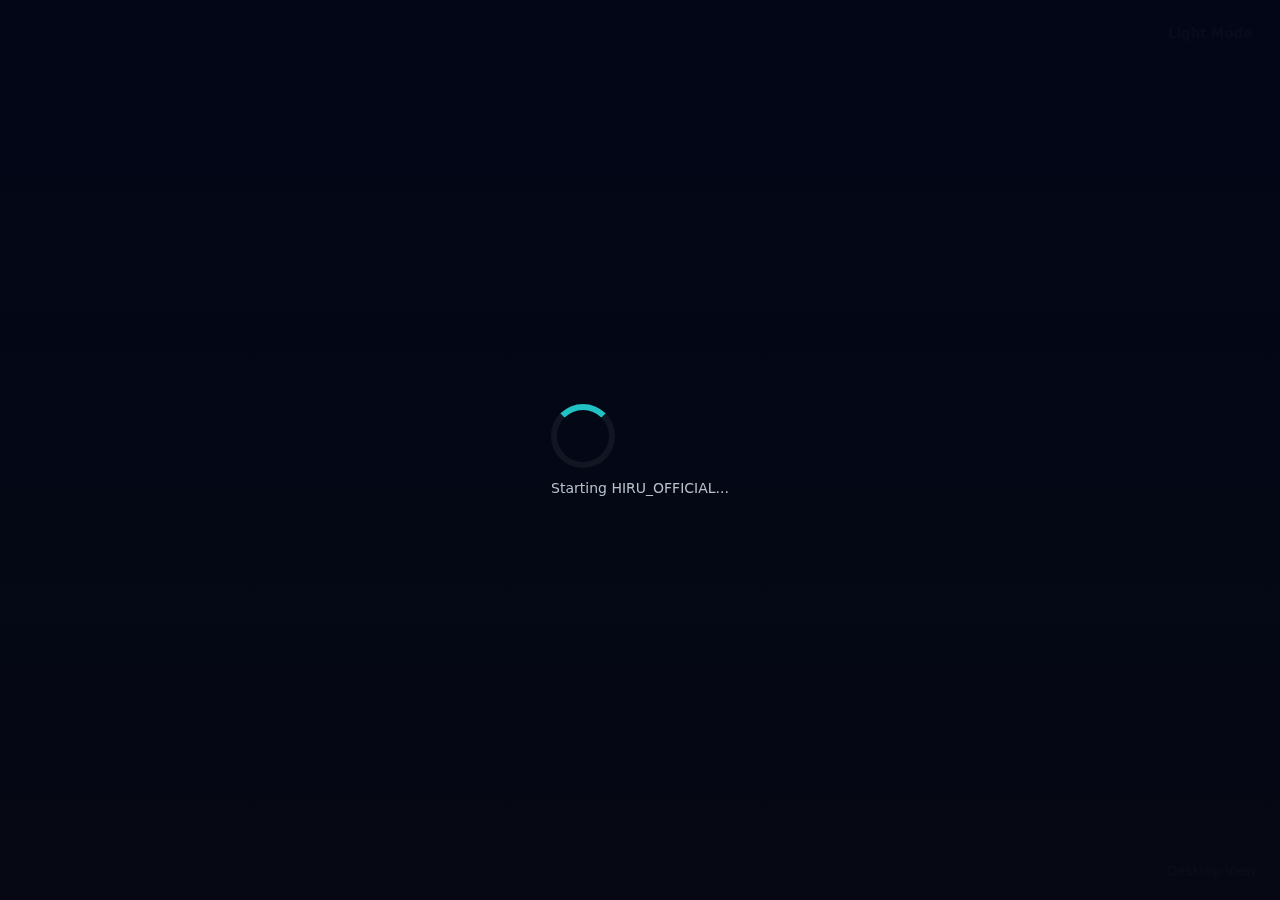
<file: index.html>
<!doctype html>
<html lang="en">
<head>
<meta charset="utf-8" />
<meta name="viewport" content="width=device-width,initial-scale=1" />
<title>HIRU_OFFICIAL — Premium</title>
<link rel="icon" type="image/x-icon" href="primium photo.jpg">
<style>
        body {
           
            cursor: url('http://www.rw-designer.com/cursor-extern.php?id=235233'), auto; 
        }
</style>
<meta name="description" content="HIRU_OFFICIAL Premium Portal" />
<style>
  /* --- Base / Reset --- */
  :root{
    --bg1: rgba(10,12,20,1);
    --glass: rgba(255,255,255,0.06);
    --accent: #22c1c3;
    --accent-2: #2f80ed;
    --soft: rgba(255,255,255,0.06);
    --glass-border: rgba(255,255,255,0.08);
    --text: #e9f0f2;
    --muted: #b7c1c6;
    --danger: #ff6b6b;
    --light-bg: #f6f7fb;
    --light-panel: rgba(255,255,255,0.9);
    --light-text: #0b1116;
  }
  *{box-sizing:border-box;font-family:Inter,ui-sans-serif,system-ui,-apple-system,"Segoe UI",Roboto,"Helvetica Neue",Arial;}
  html,body{height:100%;margin:0;background:
    radial-gradient(ellipse at top left, rgba(47,128,237,0.08), transparent 10%),
    linear-gradient(180deg, rgba(2,6,23,1) 0%, rgba(6,9,20,1) 100%);
    color:var(--text);-webkit-font-smoothing:antialiased;-moz-osx-font-smoothing:grayscale;transition:background .25s,color .25s}

  /* Light theme overrides (applied to body.light) */
  body.light{background: linear-gradient(180deg, #ffffff 0%, #f0f4fb 100%); color:var(--light-text)}
  .wrap{max-width:1000px;margin:26px auto;padding:20px;display:grid;gap:18px;}
  header{display:flex;align-items:center;justify-content:space-between;gap:12px;}
  .brand{display:flex;align-items:center;gap:12px}
  .logo{width:56px;height:56px;border-radius:12px;background:linear-gradient(135deg,var(--accent),var(--accent-2));display:flex;align-items:center;justify-content:center;font-weight:700;color:#052;box-shadow:0 6px 18px rgba(47,128,237,0.14)}
  h1{margin:0;font-size:18px;letter-spacing:0.6px}
  p.lead{margin:0;color:var(--muted);font-size:13px}

  /* --- Card / Glass --- */
  .card{background: linear-gradient(180deg, rgba(255,255,255,0.02), rgba(255,255,255,0.01));backdrop-filter: blur(8px);border-radius:14px;padding:18px;border:1px solid var(--glass-border);box-shadow: 0 6px 30px rgba(2,6,23,0.6)}
  body.light .card{background:var(--light-panel);border:1px solid rgba(10,12,20,0.05);box-shadow:0 6px 18px rgba(10,12,20,0.06)}
  .row{display:flex;gap:16px;flex-wrap:wrap}
  .col{flex:1 1 300px;min-width:260px}

  /* --- Forms --- */
  label{display:block;font-size:12px;color:var(--muted);margin-bottom:8px}
  input[type="text"], input[type="password"]{width:100%;padding:12px;border-radius:10px;border:1px solid rgba(255,255,255,0.06);background:transparent;color:var(--text);outline:none}
  body.light input[type="text"], body.light input[type="password"]{background:#fff;color:var(--light-text);border:1px solid rgba(10,12,20,0.06)}
  button{cursor:pointer;padding:10px 14px;border-radius:10px;border:0;background:linear-gradient(90deg,var(--accent),var(--accent-2));color:#fff;font-weight:600;box-shadow:0 6px 18px rgba(47,128,237,0.12)}

  .muted{color:var(--muted);font-size:14px}
  .tiny{font-size:12px;color:var(--muted)}

  /* --- App Layout --- */
  .main-grid{display:grid;grid-template-columns: 1fr 360px;gap:18px}
  @media (max-width:880px){ .main-grid{grid-template-columns:1fr} }

  /* --- Protected Buttons --- */
  .premium-grid{display:grid;grid-template-columns:repeat(3,1fr);gap:14px}
  @media (max-width:680px){ .premium-grid{grid-template-columns:1fr; } }
  .feature{padding:18px;border-radius:12px;border:1px solid var(--glass-border);display:flex;flex-direction:column;gap:12px;align-items:flex-start}
  .feature h3{margin:0;font-size:16px}
  .feature p{margin:0;color:var(--muted);font-size:13px}
  .linkbtn{width:100%;text-align:center;padding:10px;border-radius:10px;border:1px solid rgba(255,255,255,0.06);background:transparent;color:var(--text);font-weight:700}

  /* --- Admin Panel --- */
  .users-list{max-height:260px;overflow:auto;padding:8px;border-radius:8px;border:1px dashed rgba(255,255,255,0.03)}
  .user-row{display:flex;align-items:center;gap:8px;padding:8px;border-radius:8px}
  .chip{padding:6px 10px;border-radius:999px;background:rgba(255,255,255,0.03);font-weight:600}

  /* small */
  .small{font-size:13px}
  .danger{background:transparent;border:1px solid rgba(255,107,107,0.12);color:var(--danger)}
  .ok{background:transparent;border:1px solid rgba(34,193,195,0.12);color:var(--accent)}
  .center{display:flex;align-items:center;justify-content:center}

  footer{color:var(--muted);font-size:12px;text-align:center;padding:6px 0}
  .note{font-size:12px;color:var(--muted);}

  /* animations */
  .fade-in{animation:fadeIn .28s ease both}
  @keyframes fadeIn{from{opacity:0;transform:translateY(10px)}to{opacity:1;transform:none}}

  /* loader */
  #loader{position:fixed;inset:0;display:flex;align-items:center;justify-content:center;background:linear-gradient(180deg,rgba(2,6,23,0.98),rgba(6,9,20,0.98));color:var(--text);z-index:9999}
  .spinner{width:64px;height:64px;border-radius:50%;border:6px solid rgba(255,255,255,0.06);border-top-color:var(--accent);animation:spin 1s linear infinite}
  @keyframes spin{to{transform:rotate(360deg)}}

  /* theme toggle */
  #themeToggle{position:fixed;top:18px;right:18px;padding:8px 10px;border-radius:10px;border:0;background:rgba(255,255,255,0.04);color:var(--text);z-index:1000}

  /* device badge */
  #deviceBadge{position:fixed;bottom:14px;right:14px;padding:8px 10px;border-radius:10px;background:rgba(0,0,0,0.4);color:var(--text);font-size:13px;z-index:1000}
  body.light #deviceBadge{background:rgba(0,0,0,0.06);color:var(--light-text)}

</style>
</head>
<body>

<!-- LOADER -->
<div id="loader">
  <div style="text-align:center">
    <div class="spinner"></div>
    <div style="margin-top:12px;font-size:14px;color:var(--muted)">Starting HIRU_OFFICIAL...</div>
  </div>
</div>

<div class="wrap" id="app" style="display:none">
  <header>
    <div class="brand">
      <div class="logo">H</div>
      <div>
        <h1>HIRU_OFFICIAL — Premium</h1>
        <p class="lead">Secure owner & premium pages — demo single-file site</p>
      </div>
    </div>
    <div id="session-area" class="tiny">
      <!-- content changed by JS -->
    </div>
  </header>

  <div class="main-grid">
    <!-- Left column: Login / Protected area -->
    <div>
      <div id="auth-card" class="card fade-in">
        <div id="login-section">
          <h2 style="margin:0 0 8px 0">Sign in</h2>
          <p class="muted">Use your account to access premium pages. Owners should use master credentials below.</p>
          <form id="loginForm" style="margin-top:12px">
            <label for="loginUser">Username</label>
            <input id="loginUser" type="text" autocomplete="username" required />
            <label for="loginPass" style="margin-top:12px">Password</label>
            <input id="loginPass" type="password" autocomplete="current-password" required />
            <div style="display:flex;gap:8px;margin-top:12px">
              <button type="submit">Sign in</button>
              <!-- Register button removed on request -->
              <button type="button" id="master-hint" class="tiny" style="background:transparent;border:0;color:var(--muted)">Owner?</button>
            </div>
          </form>
          <p class="note" style="margin-top:12px">Demo only — local accounts are saved in your browser storage.</p>
        </div>

        <!-- Register section intentionally removed (owner creates users via Admin panel) -->

        <div id="protected-section" style="display:none;margin-top:6px">
          <h2 style="margin:0 0 8px 0">Welcome, <span id="whoami">user</span></h2>
          <p class="muted">Access your premium tools below.</p>

          <div style="margin-top:12px" class="premium-grid">
            <div class="feature">
              <h3>Photo Editor</h3>
              <p>Advanced image editing tools (link to your editor).</p>
              <button class="linkbtn" data-link="Photo_editor.html" id="btn-photo">Open Photo Editor →</button>
            </div>
            <div class="feature">
              <h3>Music Visualizer</h3>
              <p>High-performance music visualizations (link here).</p>
              <button class="linkbtn" data-link="visualizer.html" id="btn-visualizer">Open Visualizer →</button>
            </div>
            <div class="feature">
              <h3>Music Remixer</h3>
              <p>Remix tracks in your cloud playlist (link here).</p>
              <button class="linkbtn" data-link="audiomixer.html" id="btn-remixer">Open Remixer →</button>
            </div>
          </div>

          <div style="display:flex;gap:8px;margin-top:16px">
            <button id="logoutBtn" class="danger">Logout</button>
            <button id="goAdmin" class="ok" style="display:none">Admin Panel</button>
          </div>
        </div>
      </div>
    </div>

    <!-- Right column: Admin -->
    <aside>
      <div id="admin-card" class="card fade-in">
        <h3 style="margin-top:0">Admin / Owner Panel</h3>
        <p class="muted">Master login required. Master username: <strong>MATHEESHA</strong></p>

        <div id="admin-locked" class="center" style="padding:18px 0">
          <div>
            <p class="tiny">Admin is locked. Sign in as master to open.</p>
            <button id="open-admin" class="ok" style="margin-top:8px">Open Admin (master only)</button>
          </div>
        </div>

        <div id="admin-area" style="display:none">
          <p class="tiny muted">Create a new user account (owner creates other users). Passwords are hashed locally.</p>
          <form id="adminCreate" style="margin-top:12px">
            <label>New username</label>
            <input id="newUser" type="text" required />
            <label style="margin-top:8px">New password</label>
            <input id="newPass" type="password" required />
            <label style="margin-top:8px"><input id="isAdmin" type="checkbox" /> Make this user admin</label>
            <div style="display:flex;gap:8px;margin-top:12px">
              <button type="submit">Create user</button>
              <button type="button" id="exportUsers" class="tiny" style="background:transparent;border:0;color:var(--muted)">Export (debug)</button>
            </div>
          </form>

          <h4 style="margin-top:14px;margin-bottom:8px">Existing users</h4>
          <div class="users-list" id="usersList"></div>

          <div style="margin-top:12px" class="tiny muted">
            Tip: Buttons above (Photo Editor / Visualizer / Remixer) have <code>data-link</code> attributes. Edit them in Admin or directly in the HTML.
          </div>
        </div>
      </div>

      <div class="card" style="margin-top:14px">
        <h4 style="margin:0 0 8px 0">Quick owner actions</h4>
        <div style="display:flex;flex-direction:column;gap:8px">
          <button id="setLinks" class="ok">Set feature links (admin)</button>
          <button id="clearAll" class="danger">Clear all local accounts</button>
        </div>
        <p class="note" style="margin-top:12px">Use these tools carefully. Clearing removes all accounts saved in this browser.</p>
      </div>

    </aside>
  </div>

  <footer>
    <div>HIRU_OFFICIAL — Powered by HIRU_OFFICIAL</div>
  </footer>
</div>

<!-- Theme toggle + device badge -->
<button id="themeToggle" title="Toggle theme">Toggle Theme</button>
<div id="deviceBadge"></div>

<script>
/*
  Single-file site with client-side auth.
  Master credentials (hard-coded, per user's request):
    username: MATHEESHA
    password: 20789351

  Changes made for you:
    - Register UI removed; creation moved to Admin panel only
    - Auto-detect device size and show badge
    - Dark/Light theme toggle (persisted to localStorage)
    - Loading animation on start
  Other logic preserved from your prior file (user storage, hashing, admin flows)
*/

// ---------- Constants & Options ----------
const MASTER_USERNAME = "MATHEESHA";
const MASTER_PASSWORD = "20789351"; // as requested

const opts = {
  usersKey: 'hiru_users_v1',
  sessionKey: 'hiru_session_v1',
  themeKey: 'hiru_theme_v1'
};

// ---------- Small crypto helpers ----------
function bytesToHex(bytes){
  return Array.from(new Uint8Array(bytes)).map(b=>b.toString(16).padStart(2,'0')).join('');
}
async function sha256Hex(str){
  const enc = new TextEncoder();
  const data = enc.encode(str);
  const hash = await crypto.subtle.digest('SHA-256', data);
  return bytesToHex(hash);
}

// ---------- Local storage helpers ----------
function loadUsers(){
  const raw = localStorage.getItem(opts.usersKey);
  if(!raw) return [];
  try { return JSON.parse(raw); } catch(e){ return []; }
}
function saveUsers(arr){
  localStorage.setItem(opts.usersKey, JSON.stringify(arr));
}
function saveSession(sessionObj){
  localStorage.setItem(opts.sessionKey, JSON.stringify(sessionObj));
}
function loadSession(){
  const raw = localStorage.getItem(opts.sessionKey);
  if(!raw) return null;
  try{ return JSON.parse(raw); } catch(e){ return null; }
}
function clearSession(){ localStorage.removeItem(opts.sessionKey); }

// ensure there's at least one example user (non-admin) for demo:
(function ensureDemoUser(){
  const users = loadUsers();
  if(!users.find(u=>u.username === 'demo')) {
    sha256Hex('demo').then(hash=>{
      users.push({username:'demo',passhash:hash,isAdmin:false,created:Date.now()});
      saveUsers(users);
    });
  }
})();

// ---------- UI Elements ----------
const appWrap = document.getElementById('app');
const loginForm = document.getElementById('loginForm');
const loginUser = document.getElementById('loginUser');
const loginPass = document.getElementById('loginPass');
const protectedSection = document.getElementById('protected-section');
const whoamiSpan = document.getElementById('whoami');
const logoutBtn = document.getElementById('logoutBtn');
const goAdminBtn = document.getElementById('goAdmin');
const sessionArea = document.getElementById('session-area');

const openAdminBtn = document.getElementById('open-admin');
const adminArea = document.getElementById('admin-area');
const adminLocked = document.getElementById('admin-locked');
const adminCreateForm = document.getElementById('adminCreate');
const newUserInput = document.getElementById('newUser');
const newPassInput = document.getElementById('newPass');
const isAdminCheckbox = document.getElementById('isAdmin');
const usersListDIV = document.getElementById('usersList');
const exportUsersBtn = document.getElementById('exportUsers');
const clearAllBtn = document.getElementById('clearAll');
const setLinksBtn = document.getElementById('setLinks');

const btnPhoto = document.getElementById('btn-photo');
const btnVisualizer = document.getElementById('btn-visualizer');
const btnRemixer = document.getElementById('btn-remixer');

const masterHintBtn = document.getElementById('master-hint');

const themeToggle = document.getElementById('themeToggle');
const deviceBadge = document.getElementById('deviceBadge');

// ---------- Auth logic ----------
async function attemptLogin(username, password){
  username = String(username || '').trim();
  password = String(password || '');
  if(!username || !password) return {ok:false, msg:'Missing username or password'};

  // check master first (exact match)
  if(username === MASTER_USERNAME && password === MASTER_PASSWORD){
    const session = {username:MASTER_USERNAME, isMaster:true, loginAt:Date.now()};
    saveSession(session);
    renderSession();
    return {ok:true, master:true, session};
  }

  // else check local users
  const users = loadUsers();
  const user = users.find(u=> u.username.toLowerCase() === username.toLowerCase());
  if(!user) return {ok:false, msg:'User not found'};
  const hash = await sha256Hex(password);
  if(hash === user.passhash){
    const session = {username:user.username, isAdmin: user.isAdmin || false, isMaster:false, loginAt:Date.now()};
    saveSession(session);
    renderSession();
    return {ok:true, session};
  } else {
    return {ok:false, msg:'Incorrect password'};
  }
}

function logout(){
  clearSession();
  renderSession();
}

// ---------- UI Rendering ----------
function renderUsersList(){
  const users = loadUsers();
  usersListDIV.innerHTML = '';
  if(users.length===0){ usersListDIV.innerHTML = '<div class="tiny muted">No users</div>'; return; }
  users.forEach((u, idx)=>{
    const div = document.createElement('div');
    div.className = 'user-row';
    div.innerHTML = `
      <div style="flex:1">
        <div style="display:flex;gap:8px;align-items:center">
          <div class="chip">${u.username}</div>
          <div class="tiny muted">${u.isAdmin? 'admin':''}</div>
        </div>
        <div class="tiny muted" style="margin-top:6px">created: ${new Date(u.created).toLocaleString()}</div>
      </div>
      <div style="display:flex;gap:8px;align-items:center">
        <button class="tiny" data-idx="${idx}" data-action="reveal">Reveal</button>
        <button class="tiny" data-idx="${idx}" data-action="delete">Delete</button>
      </div>
    `;
    usersListDIV.appendChild(div);
  });
  // attach events
  usersListDIV.querySelectorAll('button').forEach(btn=>{
    btn.addEventListener('click', async (e)=>{
      const idx = Number(btn.dataset.idx);
      const action = btn.dataset.action;
      const users = loadUsers();
      const target = users[idx];
      if(!target) return;
      if(action === 'delete'){
        if(!confirm('Delete user '+target.username+'?')) return;
        users.splice(idx,1); saveUsers(users); renderUsersList();
      } else if(action === 'reveal'){
        // reveal: show prompt asking for master password to reveal the user's hash (owner-only)
        const pass = prompt('Enter master password to reveal info (owner only):');
        if(pass === MASTER_PASSWORD){
          alert('User: '+target.username + '\nPassword hash (SHA-256 hex):\n'+target.passhash);
        } else {
          alert('Incorrect master password.');
        }
      }
    });
  });
}

function renderSession(){
  const s = loadSession();
  if(!s){
    // not signed in
    sessionArea.innerHTML = `<div class="tiny">Not signed in</div>`;
    protectedSection.style.display = 'none';
    document.getElementById('login-section').style.display = 'block';
    adminLocked.style.display = 'block';
    adminArea.style.display = 'none';
    goAdminBtn.style.display = 'none';
    whoamiSpan.textContent = '';
    return;
  }
  // signed in
  sessionArea.innerHTML = `<div class="tiny">Signed in as <strong>${s.username}</strong> ${s.isMaster? '(master)':''}</div>`;
  whoamiSpan.textContent = s.username;
  document.getElementById('login-section').style.display = 'none';
  protectedSection.style.display = 'block';
  // show admin button only for master or admin users
  if(s.isMaster || s.isAdmin){
    goAdminBtn.style.display = 'inline-block';
  } else {
    goAdminBtn.style.display = 'none';
  }
  // If master currently signed in, unlock admin panel automatically
  if(s.isMaster){
    adminLocked.style.display = 'none';
    adminArea.style.display = 'block';
    renderUsersList();
  } else {
    // adminArea visible only after clicking admin and having admin rights
    adminLocked.style.display = 'block';
    adminArea.style.display = 'none';
  }
}

// ---------- Attach events ----------
loginForm.addEventListener('submit', async (e)=>{
  e.preventDefault();
  const u = loginUser.value.trim();
  const p = loginPass.value;
  const res = await attemptLogin(u,p);
  if(res.ok){
    renderSession();
    alert('Signed in as '+(res.session.username));
  } else {
    alert(res.msg || 'Sign in failed');
  }
  loginPass.value = '';
});

masterHintBtn.addEventListener('click', ()=>{
  alert('Master login: username: MATHEESHA (case-sensitive). Use the master password you provided.');
});

logoutBtn.addEventListener('click', ()=>{
  logout();
  alert('Logged out');
});

openAdminBtn.addEventListener('click', async ()=>{
  // verify master password: ask for credentials
  const u = prompt('Enter admin username: (use master account)');
  const p = prompt('Enter admin password:');
  if(!u || !p){ alert('Cancelled'); return; }
  const res = await attemptLogin(u,p);
  if(res.ok && (res.master || res.session.isAdmin)){
    // admin unlocked
    adminLocked.style.display = 'none';
    adminArea.style.display = 'block';
    renderUsersList();
    alert('Admin unlocked');
  } else {
    alert('Invalid master/admin credentials');
  }
});

adminCreateForm.addEventListener('submit', async (e)=>{
  e.preventDefault();
  const u = newUserInput.value.trim();
  const p = newPassInput.value;
  const isAdmin = isAdminCheckbox.checked;
  if(!u || !p){ alert('Provide username & password'); return; }
  const users = loadUsers();
  if(users.find(x=> x.username.toLowerCase() === u.toLowerCase())){ alert('User exists'); return; }
  const hash = await sha256Hex(p);
  users.push({username:u,passhash:hash,isAdmin:isAdmin,created:Date.now()});
  saveUsers(users);
  newUserInput.value=''; newPassInput.value=''; isAdminCheckbox.checked=false;
  renderUsersList();
  alert('User created: '+u);
});

exportUsersBtn.addEventListener('click', ()=>{
  const users = loadUsers();
  const txt = JSON.stringify(users, null, 2);
  // show in prompt for copy or save
  prompt('Users JSON (copy to backup):', txt);
});

clearAllBtn.addEventListener('click', ()=>{
  if(!confirm('Clear ALL local accounts and sessions? This cannot be undone.')) return;
  localStorage.removeItem(opts.usersKey);
  localStorage.removeItem(opts.sessionKey);
  // re-add demo user
  sha256Hex('demo').then(hash=>{
    const users = [{username:'demo',passhash:hash,isAdmin:false,created:Date.now()}];
    saveUsers(users);
    renderUsersList();
    renderSession();
    alert('Cleared. Demo user recreated.');
  });
});

setLinksBtn.addEventListener('click', ()=>{
  // owner sets link targets for the three feature buttons
  const s = loadSession();
  if(!s || !(s.isMaster || s.isAdmin)){
    alert('Only signed-in owner/admin can set links. Use Admin -> Open Admin (master) first.');
    return;
  }
  const pLink = prompt('Photo Editor link (URL or path):', btnPhoto.dataset.link || '#');
  if(pLink !== null) btnPhoto.dataset.link = pLink;
  const vLink = prompt('Music Visualizer link (URL or path):', btnVisualizer.dataset.link || '#');
  if(vLink !== null) btnVisualizer.dataset.link = vLink;
  const rLink = prompt('Music Remixer link (URL or path):', btnRemixer.dataset.link || '#');
  if(rLink !== null) btnRemixer.dataset.link = rLink;
  alert('Links updated. You can also edit them directly in HTML.');
});

[btnPhoto, btnVisualizer, btnRemixer].forEach(btn=>{
  btn.addEventListener('click', (e)=>{
    const url = btn.dataset.link;
    if(!url || url === '#' || url.trim() === '') {
      alert('No link set. Owner can set feature links via Admin -> Set feature links, or edit the HTML directly.');
      return;
    }
    // open in new tab
    window.open(url, '_blank');
  });
});

// admin quick show
goAdminBtn.addEventListener('click', ()=>{
  // if session owner/admin -> reveal admin area
  const s = loadSession();
  if(!s || !(s.isMaster || s.isAdmin)){ alert('Only owner/admin can open Admin.'); return; }
  adminLocked.style.display = 'none';
  adminArea.style.display = 'block';
  renderUsersList();
});

// ---------- Theme & Device helpers ----------
function setTheme(theme){
  if(theme === 'light'){
    document.body.classList.add('light');
    document.body.classList.remove('dark');
    themeToggle.textContent = 'Dark Mode';
  } else {
    document.body.classList.add('dark');
    document.body.classList.remove('light');
    themeToggle.textContent = 'Light Mode';
  }
  localStorage.setItem(opts.themeKey, theme);
}

themeToggle.addEventListener('click', ()=>{
  const current = localStorage.getItem(opts.themeKey) || 'dark';
  const next = current === 'dark' ? 'light' : 'dark';
  setTheme(next);
});

function detectDevice(){
  const w = window.innerWidth;
  const label = w < 768 ? 'Mobile View' : 'Desktop View';
  deviceBadge.textContent = label;
}
window.addEventListener('resize', detectDevice);

// ---------- Startup flow (loader) ----------
async function startup(){
  // theme from storage
  const savedTheme = localStorage.getItem(opts.themeKey) || 'dark';
  setTheme(savedTheme);

  // detect device
  detectDevice();

  // small delay to show loader
  await new Promise(r=>setTimeout(r, 800));

  // reveal app
  document.getElementById('loader').style.display = 'none';
  appWrap.style.display = 'block';

  // initial render
  renderSession();
  const sess = loadSession();
  if(sess){
    document.getElementById('login-section').style.display = 'none';
    protectedSection.style.display = 'block';
  }
}

// run startup
startup();

</script>
</body>
</html>
</file>
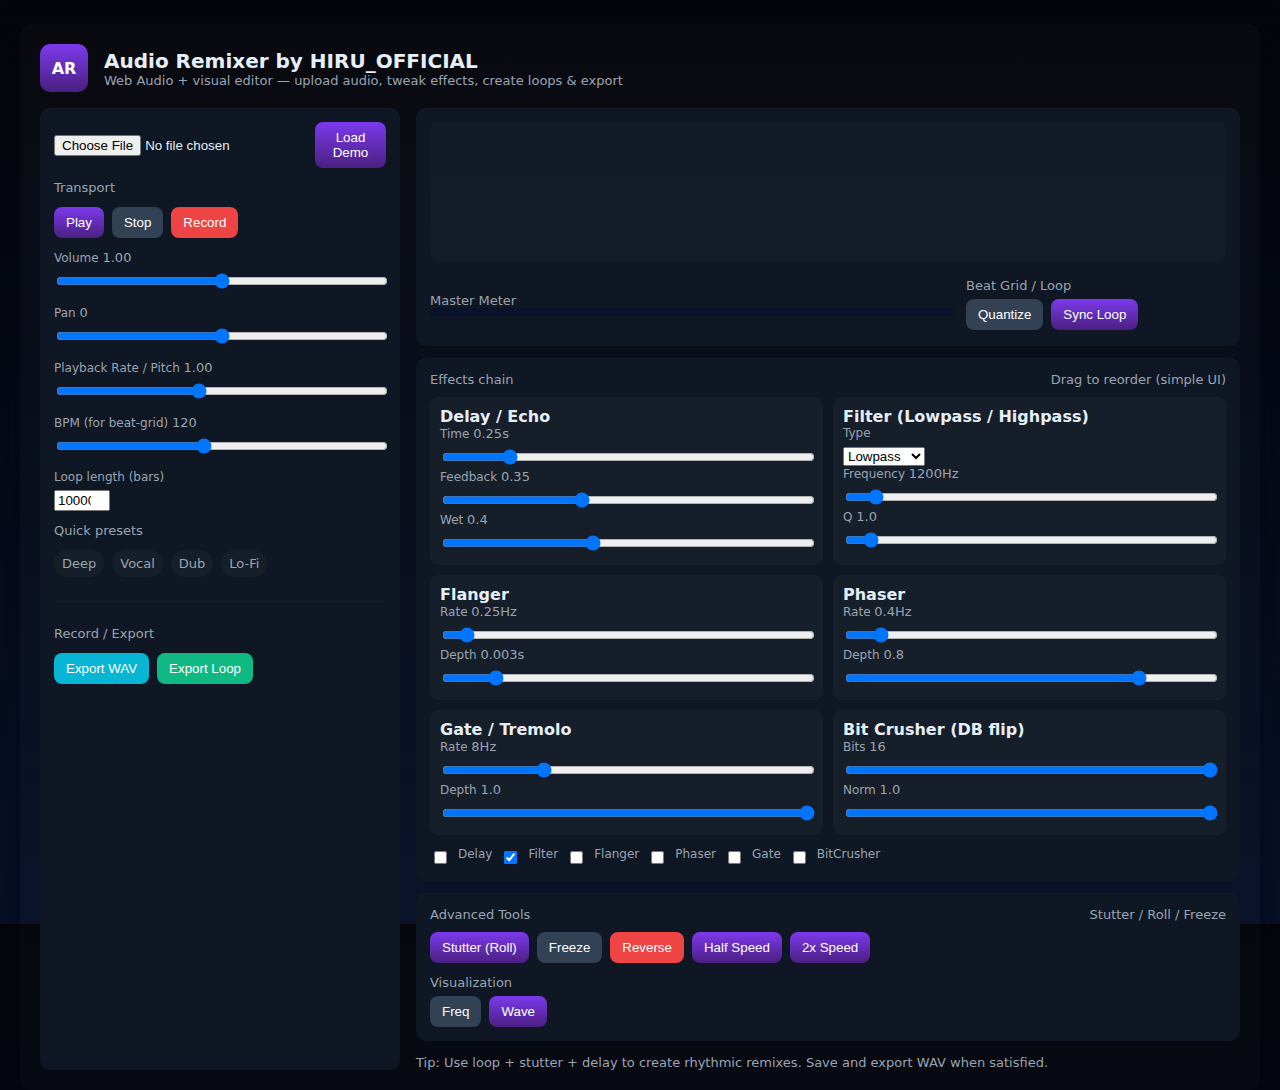
<file: audiomixer.html>
<!doctype html>
<html lang="en">
<head>
  <meta charset="utf-8" />
  <meta name="viewport" content="width=device-width,initial-scale=1" />
  <title>Audio Remixer</title>
  <link rel="icon" type="image/x-icon" href="primium photo.jpg">
  <style>
        body {
           
            cursor: url('https://cur.cursors-4u.net/cursors/cur-2/cur103.cur'), auto; 
        }
    </style>
  <style>
    :root{--bg:#0b1020;--panel:#0f1724;--accent:#7c3aed;--muted:#9aa4b2;--glass:rgba(255,255,255,0.03)}
    html,body{height:100%;margin:0;font-family:Inter, system-ui, -apple-system, 'Segoe UI', Roboto, 'Helvetica Neue', Arial;color:#e6eef8;background:linear-gradient(180deg,#04050a 0%, #071028 100%);}    
    .app{max-width:1200px;margin:24px auto;padding:20px;border-radius:12px;background:linear-gradient(180deg, rgba(255,255,255,0.02), rgba(255,255,255,0.01));box-shadow:0 6px 30px rgba(3,6,15,0.6)}
    header{display:flex;align-items:center;gap:16px}
    header h1{margin:0;font-size:20px}
    .layout{display:grid;grid-template-columns:360px 1fr;gap:16px;margin-top:16px}
    .panel{background:var(--panel);padding:14px;border-radius:10px;box-shadow:inset 0 1px 0 rgba(255,255,255,0.02)}
    .controls{display:flex;flex-direction:column;gap:12px}
    label{display:block;font-size:12px;color:var(--muted);margin-bottom:6px}
    input[type=range]{width:100%}
    .row{display:flex;gap:8px}
    .btn{background:linear-gradient(180deg,var(--accent),#4a1f80);border:none;color:white;padding:8px 12px;border-radius:8px;cursor:pointer}
    .muted{color:var(--muted);font-size:13px}
    canvas#wave{width:100%;height:140px;background:linear-gradient(180deg, rgba(255,255,255,0.01), rgba(255,255,255,0.02));border-radius:8px}
    .effects-grid{display:grid;grid-template-columns:1fr 1fr;gap:10px}
    .effect{background:var(--glass);padding:10px;border-radius:8px}
    .small{font-size:13px}
    .tog{display:inline-flex;align-items:center;gap:8px}
    .preset-row{display:flex;gap:8px;flex-wrap:wrap}
    .chip{background:rgba(255,255,255,0.03);padding:6px 8px;border-radius:999px;font-size:13px;color:var(--muted);cursor:pointer}
    footer{margin-top:14px;font-size:13px;color:var(--muted)}
    .file-row{display:flex;gap:8px;align-items:center}
    .progress{height:8px;background:#09122a;border-radius:6px;overflow:hidden}
    .progress > i{display:block;height:100%;background:linear-gradient(90deg,var(--accent),#2dd4bf);width:0%}
    /* responsive */
    @media (max-width:900px){.layout{grid-template-columns:1fr;}}
  </style>
</head>
<body>
  <div class="app">
    <header>
      <div style="width:48px;height:48px;border-radius:10px;background:linear-gradient(180deg,var(--accent),#4a1f80);display:flex;align-items:center;justify-content:center;font-weight:700;color:white">AR</div>
      <div>
        <h1>Audio Remixer by HIRU_OFFICIAL</h1>
        <div class="muted">Web Audio + visual editor — upload audio, tweak effects, create loops & export</div>
      </div>
    </header>

    <div class="layout">
      <aside class="panel">
        <div class="controls">
          <div class="file-row">
            <input id="file" type="file" accept="audio/*">
            <button id="loadDemo" class="btn">Load Demo</button>
          </div>
          <div class="muted small">Transport</div>
          <div class="row">
            <button id="play" class="btn">Play</button>
            <button id="stop" class="btn" style="background:#334155">Stop</button>
            <button id="record" class="btn" style="background:#ef4444">Record</button>
          </div>

          <div>
            <label>Volume <span id="volVal" class="muted">1.00</span></label>
            <input id="volume" type="range" min="0" max="2" step="0.01" value="1">
          </div>

          <div>
            <label>Pan <span id="panVal" class="muted">0</span></label>
            <input id="pan" type="range" min="-1" max="1" step="0.01" value="0">
          </div>

          <div>
            <label>Playback Rate / Pitch <span id="rateVal" class="muted">1.00</span></label>
            <input id="playbackRate" type="range" min="0.25" max="2" step="0.01" value="1">
          </div>

          <div>
            <label>BPM (for beat-grid) <span id="bpmVal" class="muted">120</span></label>
            <input id="bpm" type="range" min="40" max="220" step="1" value="120">
          </div>

          <div>
            <label>Loop length (bars)</label>
            <input id="loopBars" type="number" min="1" max="16" value="10000000000000000000000000000000000000000">
          </div>

          <div class="muted small">Quick presets</div>
          <div class="preset-row">
            <div class="chip" data-preset="deep">Deep</div>
            <div class="chip" data-preset="vocal">Vocal</div>
            <div class="chip" data-preset="dub">Dub</div>
            <div class="chip" data-preset="lofi">Lo-Fi</div>
          </div>

          <hr style="border:none;border-top:1px solid rgba(255,255,255,0.03);margin:12px 0">

          <div class="muted small">Record / Export</div>
          <div class="row">
            <button id="exportWav" class="btn" style="background:#06b6d4">Export WAV</button>
            <button id="exportLoop" class="btn" style="background:#10b981">Export Loop</button>
          </div>

        </div>
      </aside>

      <main>
        <div class="panel" style="padding-bottom:16px">
          <canvas id="wave"></canvas>
          <div style="display:flex;gap:10px;margin-top:12px;align-items:center">
            <div style="flex:1">
              <div class="muted">Master Meter</div>
              <div class="progress"><i id="meterBar"></i></div>
            </div>
            <div style="width:260px">
              <div class="muted">Beat Grid / Loop</div>
              <div style="display:flex;gap:8px;margin-top:6px">
                <button id="quantize" class="btn" style="background:#334155">Quantize</button>
                <button id="syncLoop" class="btn">Sync Loop</button>
              </div>
            </div>
          </div>
        </div>

        <div class="panel" style="margin-top:12px">
          <div style="display:flex;justify-content:space-between;align-items:center">
            <div class="muted">Effects chain</div>
            <div class="muted small">Drag to reorder (simple UI)</div>
          </div>

          <div style="margin-top:10px" class="effects-grid">
            <div class="effect">
              <div style="font-weight:600">Delay / Echo</div>
              <label>Time <span id="delayTimeVal" class="muted">0.25s</span></label>
              <input id="delayTime" type="range" min="0" max="1.5" step="0.01" value="0.25">
              <label>Feedback <span id="delayFBVal" class="muted">0.35</span></label>
              <input id="delayFB" type="range" min="0" max="0.95" step="0.01" value="0.35">
              <label>Wet <span id="delayWetVal" class="muted">0.4</span></label>
              <input id="delayWet" type="range" min="0" max="1" step="0.01" value="0.4">
            </div>

            <div class="effect">
              <div style="font-weight:600">Filter (Lowpass / Highpass)</div>
              <label>Type</label>
              <select id="filterType"><option value="lowpass">Lowpass</option><option value="highpass">Highpass</option><option value="bandpass">Bandpass</option></select>
              <label>Frequency <span id="filterFreqVal" class="muted">1200Hz</span></label>
              <input id="filterFreq" type="range" min="60" max="18000" step="1" value="1200">
              <label>Q <span id="filterQVal" class="muted">1.0</span></label>
              <input id="filterQ" type="range" min="0.1" max="18" step="0.1" value="1">
            </div>

            <div class="effect">
              <div style="font-weight:600">Flanger</div>
              <label>Rate <span id="flangerRateVal" class="muted">0.25Hz</span></label>
              <input id="flangerRate" type="range" min="0.01" max="5" step="0.01" value="0.25">
              <label>Depth <span id="flangerDepthVal" class="muted">0.003s</span></label>
              <input id="flangerDepth" type="range" min="0.0005" max="0.02" step="0.0001" value="0.003">
            </div>

            <div class="effect">
              <div style="font-weight:600">Phaser</div>
              <label>Rate <span id="phaserRateVal" class="muted">0.4Hz</span></label>
              <input id="phaserRate" type="range" min="0.01" max="5" step="0.01" value="0.4">
              <label>Depth <span id="phaserDepthVal" class="muted">0.8</span></label>
              <input id="phaserDepth" type="range" min="0" max="1" step="0.01" value="0.8">
            </div>

            <div class="effect">
              <div style="font-weight:600">Gate / Tremolo</div>
              <label>Rate <span id="gateRateVal" class="muted">8Hz</span></label>
              <input id="gateRate" type="range" min="0.1" max="30" step="0.1" value="8">
              <label>Depth <span id="gateDepthVal" class="muted">1.0</span></label>
              <input id="gateDepth" type="range" min="0" max="1" step="0.01" value="1">
            </div>

            <div class="effect">
              <div style="font-weight:600">Bit Crusher (DB flip)</div>
              <label>Bits <span id="bitsVal" class="muted">16</span></label>
              <input id="bits" type="range" min="1" max="16" step="1" value="16">
              <label>Norm <span id="normVal" class="muted">1.0</span></label>
              <input id="norm" type="range" min="0" max="1" step="0.01" value="1">
            </div>

          </div>

          <div style="margin-top:12px;display:flex;gap:8px;align-items:center;flex-wrap:wrap">
            <div class="tog"><input id="enableDelay" type="checkbox"> <label for="enableDelay">Delay</label></div>
            <div class="tog"><input id="enableFilter" type="checkbox" checked> <label for="enableFilter">Filter</label></div>
            <div class="tog"><input id="enableFlanger" type="checkbox"> <label for="enableFlanger">Flanger</label></div>
            <div class="tog"><input id="enablePhaser" type="checkbox"> <label for="enablePhaser">Phaser</label></div>
            <div class="tog"><input id="enableGate" type="checkbox"> <label for="enableGate">Gate</label></div>
            <div class="tog"><input id="enableCrush" type="checkbox"> <label for="enableCrush">BitCrusher</label></div>
          </div>

        </div>

        <div class="panel" style="margin-top:12px">
          <div style="display:flex;justify-content:space-between;align-items:center">
            <div class="muted">Advanced Tools</div>
            <div class="muted small">Stutter / Roll / Freeze</div>
          </div>
          <div style="margin-top:10px;display:flex;gap:8px;flex-wrap:wrap">
            <button id="stutter" class="btn">Stutter (Roll)</button>
            <button id="freeze" class="btn" style="background:#334155">Freeze</button>
            <button id="reverse" class="btn" style="background:#ef4444">Reverse</button>
            <button id="halfSpeed" class="btn">Half Speed</button>
            <button id="doubleSpeed" class="btn">2x Speed</button>
          </div>

          <div style="margin-top:12px">
            <label class="muted small">Visualization</label>
            <div style="display:flex;gap:8px;margin-top:6px">
              <button id="showFreq" class="btn" style="background:#334155">Freq</button>
              <button id="showWave" class="btn">Wave</button>
            </div>
          </div>
        </div>

        <footer>
          Tip: Use loop + stutter + delay to create rhythmic remixes. Save and export WAV when satisfied.
        </footer>
      </main>

    </div>
  </div>

<script>
// Advanced Audio Remixer - single-file
// Fixed: avoid connecting a node to itself (was causing IndexSizeError)

let audioCtx, sourceNode, buffer, analyser, dataArray, animationId;
let masterGain, panNode;
let delayNode, delayFeedback, delayWet;
let biquadFilter;
let flangerDelay, flangerOsc, flangerDepthGain;
let phaserNodes = [];
let gateGain, gateOsc, gateDepthGain;
let crusherNode;
let isPlaying = false;
let startAt = 0, pausedAt = 0;
let loopStart = 0, loopEnd = 0;
let loopBars = 1;
let bpm = 120;
let showWave = true;
let recorder;
let recordedChunks = [];

const fileInput = document.getElementById('file');
const loadDemo = document.getElementById('loadDemo');
const playBtn = document.getElementById('play');
const stopBtn = document.getElementById('stop');
const recordBtn = document.getElementById('record');
const exportWav = document.getElementById('exportWav');
const exportLoop = document.getElementById('exportLoop');
const waveCanvas = document.getElementById('wave');
const waveCtx = waveCanvas.getContext('2d');
const meterBar = document.getElementById('meterBar');

function ensureAudio(){
  if(!audioCtx){
    audioCtx = new (window.AudioContext || window.webkitAudioContext)();

    // master
    masterGain = audioCtx.createGain(); masterGain.gain.value = 1;
    panNode = audioCtx.createStereoPanner(); panNode.pan.value = 0;

    // analyser
    analyser = audioCtx.createAnalyser(); analyser.fftSize = 2048;
    dataArray = new Uint8Array(analyser.fftSize);

    // delay
    delayNode = audioCtx.createDelay(5.0);
    delayNode.delayTime.value = 0.25;
    delayFeedback = audioCtx.createGain(); delayFeedback.gain.value = 0.35;
    delayWet = audioCtx.createGain(); delayWet.gain.value = 0.4;
    // feedback loop
    delayNode.connect(delayFeedback); delayFeedback.connect(delayNode);

    // filter
    biquadFilter = audioCtx.createBiquadFilter(); biquadFilter.type = 'lowpass'; biquadFilter.frequency.value = 1200; biquadFilter.Q.value = 1;

    // flanger
    flangerDelay = audioCtx.createDelay(); flangerDelay.delayTime.value = 0.003;
    flangerOsc = audioCtx.createOscillator();
    flangerDepthGain = audioCtx.createGain(); flangerDepthGain.gain.value = 0.003;
    flangerOsc.connect(flangerDepthGain); flangerDepthGain.connect(flangerDelay.delayTime);
    flangerOsc.start();

    // phaser (simple allpass chain) - create and connect chain once
    for(let i=0;i<4;i++){ const ap = audioCtx.createBiquadFilter(); ap.type='allpass'; ap.frequency.value = 1000*(i+1); phaserNodes.push(ap); }
    for(let i=0;i<phaserNodes.length-1;i++){ phaserNodes[i].connect(phaserNodes[i+1]); }

    // gate (tremolo)
    gateGain = audioCtx.createGain(); gateGain.gain.value = 1;
    gateOsc = audioCtx.createOscillator(); gateOsc.type='square'; gateOsc.frequency.value = 8; gateDepthGain = audioCtx.createGain(); gateDepthGain.gain.value = 1; gateOsc.connect(gateDepthGain); gateDepthGain.connect(gateGain.gain); gateOsc.start();

    // bitcrusher - simple script processor
    crusherNode = createBitCrusher(audioCtx,16,1);

    // connect master -> analyser -> destination
    masterGain.connect(panNode); panNode.connect(analyser); analyser.connect(audioCtx.destination);
    // connect delay wet to master
    delayWet.connect(masterGain);

    // also connect direct master path for convenience
    // (sources will be connected to masterGain as final node)
  }
}

function createBitCrusher(context, bits = 16, norm = 1){
  // Use ScriptProcessorNode fallback
  const bufferSize = 4096; const node = context.createScriptProcessor(bufferSize,1,1);
  node.bits = bits; node.norm = norm;
  node.onaudioprocess = function(e){
    const input = e.inputBuffer.getChannelData(0);
    const output = e.outputBuffer.getChannelData(0);
    const step = Math.pow(0.5, node.bits);
    for(let i=0;i<input.length;i++){
      output[i] = Math.round(input[i]/step)*step*node.norm;
    }
  }
  return node;
}

async function loadFile(file){
  ensureAudio();
  const arrayBuffer = await file.arrayBuffer();
  buffer = await audioCtx.decodeAudioData(arrayBuffer.slice(0));
  loopStart = 0; loopEnd = buffer.duration;
  drawWaveFromBuffer(buffer);
}

function createSource(){
  if(!buffer) return null;
  ensureAudio();
  const src = audioCtx.createBufferSource(); src.buffer = buffer;
  src.playbackRate.value = parseFloat(document.getElementById('playbackRate').value);

  // Build chain by connecting nodes immediately. Avoid connecting a node to itself.
  let current = src;

  if(document.getElementById('enableCrush').checked){
    current.connect(crusherNode);
    current = crusherNode;
  }

  if(document.getElementById('enablePhaser').checked){
    // connect into the pre-built phaser chain
    current.connect(phaserNodes[0]);
    current = phaserNodes[phaserNodes.length-1];
  }

  if(document.getElementById('enableFlanger').checked){
    current.connect(flangerDelay);
    current = flangerDelay;
  }

  if(document.getElementById('enableFilter').checked){
    current.connect(biquadFilter);
    current = biquadFilter;
  }

  if(document.getElementById('enableGate').checked){
    current.connect(gateGain);
    current = gateGain;
  }

  // always send a tap to delay (wet) via delayNode (as a send)
  try{
    current.connect(delayNode);
  }catch(e){/*ignore if already connected*/}

  // connect delay path to wet (already done in ensureAudio)
  // finally connect to master gain
  current.connect(masterGain);

  return src;
}

function play(){
  if(!buffer) return;
  ensureAudio();
  if(isPlaying) return;
  sourceNode = createSource();
  if(!sourceNode) return;

  const offset = pausedAt || 0;
  sourceNode.loop = true;
  // compute loop end in seconds based on BPM and bars
  const bars = parseInt(document.getElementById('loopBars').value) || 1;
  const beatsPerBar = 4; // assume 4/4
  const loopSeconds = (60 / bpm) * (beatsPerBar * bars);
  sourceNode.loopStart = loopStart;
  sourceNode.loopEnd = loopStart + Math.min(loopSeconds, buffer.duration - loopStart);

  // start source directly (connections were already made in createSource)
  sourceNode.start(0, offset);
  startAt = audioCtx.currentTime - offset;
  isPlaying = true;
  animate();
}

function stop(){
  if(!isPlaying) return;
  try{ sourceNode.stop(); }catch(e){}
  pausedAt = 0;
  isPlaying = false;
  cancelAnimationFrame(animationId);
}

function createAnalyzerDraw(){
  const DPR = window.devicePixelRatio || 1;
  // set actual canvas pixel size
  waveCanvas.width = Math.floor(waveCanvas.clientWidth * DPR);
  waveCanvas.height = Math.floor(waveCanvas.clientHeight * DPR);
  // reset transform and scale once for drawing at device pixel ratio
  waveCtx.setTransform(1,0,0,1,0,0);
  waveCtx.scale(DPR, DPR);
}

function draw(){
  // NOTE: do NOT call createAnalyzerDraw every frame (it caused repeated scaling and heavy work).
  if(showWave){
    analyser.getByteTimeDomainData(dataArray);
    waveCtx.clearRect(0,0,waveCanvas.clientWidth,waveCanvas.clientHeight);
    waveCtx.lineWidth = 2; waveCtx.beginPath();
    const slice = waveCanvas.clientWidth / dataArray.length;
    for(let i=0;i<dataArray.length;i++){
      const v = dataArray[i] / 128.0; const y = v * waveCanvas.clientHeight/2;
      if(i===0) waveCtx.moveTo(0,y); else waveCtx.lineTo(i*slice,y);
    }
    waveCtx.strokeStyle = '#7c3aed'; waveCtx.stroke();
  } else {
    // show frequency
    analyser.getByteFrequencyData(dataArray);
    waveCtx.clearRect(0,0,waveCanvas.clientWidth,waveCanvas.clientHeight);
    const barWidth = waveCanvas.clientWidth / dataArray.length;
    for(let i=0;i<dataArray.length;i++){
      const v = dataArray[i]/255; const h = v * waveCanvas.clientHeight;
      waveCtx.fillStyle = '#7c3aed'; waveCtx.fillRect(i*barWidth, waveCanvas.clientHeight - h, barWidth, h);
    }
  }

  // meter
  analyser.getByteFrequencyData(dataArray);
  let sum = 0; for(let i=0;i<dataArray.length;i++) sum += dataArray[i];
  const rms = sum / dataArray.length / 255;
  meterBar.style.width = Math.min(100, Math.round(rms*100)) + '%';

  animationId = requestAnimationFrame(draw);
}

function animate(){ animationId = requestAnimationFrame(draw); }

function drawWaveFromBuffer(buf){
  // simple waveform rendering (improved)
  const ch = buf.getChannelData(0);
  const width = waveCanvas.clientWidth; const height = waveCanvas.clientHeight;
  const step = Math.max(1, Math.floor(ch.length / width));
  const amp = height/2;
  waveCtx.clearRect(0,0,width,height);
  waveCtx.beginPath();
  for(let i=0, x=0; i<ch.length; i+=step, x++){
    const v = ch[i]; const y = amp + v * amp;
    if(x===0) waveCtx.moveTo(x,y); else waveCtx.lineTo(x,y);
  }
  waveCtx.strokeStyle = '#7c3aed'; waveCtx.lineWidth = 1.5; waveCtx.stroke();
}

// Wiring UI controls
fileInput.addEventListener('change', async(e)=>{ if(e.target.files.length) await loadFile(e.target.files[0]); });

loadDemo.addEventListener('click', async ()=>{
  ensureAudio();
  const sr = audioCtx.sampleRate; const len = sr * 6; const b = audioCtx.createBuffer(1, len, sr);
  const d = b.getChannelData(0);
  for(let i=0;i<len;i++){
    d[i] = Math.sin(i * 440 * 2 * Math.PI / sr) * 0.1 * (Math.random()*0.4+0.6);
    if(i % Math.round(sr*0.25) < 200) d[i] *= 0.5;
  }
  buffer = b; loopStart = 0; loopEnd = buffer.duration; drawWaveFromBuffer(buffer);
});

playBtn.addEventListener('click', ()=>{ if(!isPlaying) play(); else { pausedAt = audioCtx.currentTime - startAt; try{ sourceNode.stop(); }catch(e){} isPlaying=false; }});
stopBtn.addEventListener('click', ()=>{ stop(); });

recordBtn.addEventListener('click', ()=>{
  if(!recorder){
    const dest = audioCtx.createMediaStreamDestination(); masterGain.connect(dest);
    recorder = new MediaRecorder(dest.stream); recordedChunks = [];
    recorder.ondataavailable = e=>{ if(e.data.size) recordedChunks.push(e.data); };
    recorder.onstop = ()=>{
      const blob = new Blob(recordedChunks,{type:'audio/wav'});
      const url = URL.createObjectURL(blob); const a = document.createElement('a'); a.href=url; a.download='Remix Audio by_HIRU_OFFICIAL.wav'; a.click();
    }
    recorder.start(); recordBtn.textContent='Stop Rec'; recordBtn.style.background='#ef4444';
  } else {
    recorder.stop(); recorder=null; recordBtn.textContent='Record'; recordBtn.style.background='';
  }
});

// effect controls: delay
const delayTime = document.getElementById('delayTime'); const delayFB = document.getElementById('delayFB'); const delayWetEl = document.getElementById('delayWet');
delayTime.addEventListener('input', ()=>{ if(delayNode) delayNode.delayTime.value = parseFloat(delayTime.value); document.getElementById('delayTimeVal').textContent = parseFloat(delayTime.value).toFixed(2)+'s'; });
delayFB.addEventListener('input', ()=>{ if(delayFeedback) delayFeedback.gain.value = parseFloat(delayFB.value); document.getElementById('delayFBVal').textContent = parseFloat(delayFB.value).toFixed(2); });
delayWetEl.addEventListener('input', ()=>{ if(delayWet) delayWet.gain.value = parseFloat(delayWetEl.value); document.getElementById('delayWetVal').textContent = parseFloat(delayWetEl.value).toFixed(2); });

// filter
const filterFreq = document.getElementById('filterFreq'); const filterQ = document.getElementById('filterQ'); const filterType = document.getElementById('filterType');
filterFreq.addEventListener('input', ()=>{ if(biquadFilter) biquadFilter.frequency.value = parseFloat(filterFreq.value); document.getElementById('filterFreqVal').textContent = Math.round(parseFloat(filterFreq.value))+'Hz'; });
filterQ.addEventListener('input', ()=>{ if(biquadFilter) biquadFilter.Q.value = parseFloat(filterQ.value); document.getElementById('filterQVal').textContent = parseFloat(filterQ.value).toFixed(1); });
filterType.addEventListener('change', ()=>{ if(biquadFilter) biquadFilter.type = filterType.value; });

// flanger
const flangerRate = document.getElementById('flangerRate'); const flangerDepth = document.getElementById('flangerDepth');
flangerRate.addEventListener('input', ()=>{ if(flangerOsc) flangerOsc.frequency.value = parseFloat(flangerRate.value); document.getElementById('flangerRateVal').textContent = parseFloat(flangerRate.value).toFixed(2)+'Hz'; });
flangerDepth.addEventListener('input', ()=>{ if(flangerDepthGain) flangerDepthGain.gain.value = parseFloat(flangerDepth.value); document.getElementById('flangerDepthVal').textContent = parseFloat(flangerDepth.value).toFixed(4)+'s'; });

// phaser
const phaserRate = document.getElementById('phaserRate'); const phaserDepth = document.getElementById('phaserDepth');
phaserRate.addEventListener('input', ()=>{ document.getElementById('phaserRateVal').textContent = phaserRate.value+'Hz'; });
phaserDepth.addEventListener('input', ()=>{ document.getElementById('phaserDepthVal').textContent = phaserDepth.value; });

// gate
const gateRate = document.getElementById('gateRate'); const gateDepth = document.getElementById('gateDepth');
gateRate.addEventListener('input', ()=>{ if(gateOsc) gateOsc.frequency.value = parseFloat(gateRate.value); document.getElementById('gateRateVal').textContent = parseFloat(gateRate.value).toFixed(1)+'Hz'; });
gateDepth.addEventListener('input', ()=>{ if(gateDepthGain) gateDepthGain.gain.value = parseFloat(gateDepth.value); document.getElementById('gateDepthVal').textContent = parseFloat(gateDepth.value); });

// bitcrusher
const bits = document.getElementById('bits'); const norm = document.getElementById('norm');
bits.addEventListener('input', ()=>{ if(crusherNode) crusherNode.bits = parseInt(bits.value); document.getElementById('bitsVal').textContent = bits.value; });
norm.addEventListener('input', ()=>{ if(crusherNode) crusherNode.norm = parseFloat(norm.value); document.getElementById('normVal').textContent = norm.value; });

// master controls
const volume = document.getElementById('volume'); const pan = document.getElementById('pan');
volume.addEventListener('input', ()=>{ if(masterGain) masterGain.gain.value = parseFloat(volume.value); document.getElementById('volVal').textContent = parseFloat(volume.value).toFixed(2); });
pan.addEventListener('input', ()=>{ if(panNode) panNode.pan.value = parseFloat(pan.value); document.getElementById('panVal').textContent = parseFloat(pan.value).toFixed(2); });

const playbackRate = document.getElementById('playbackRate'); playbackRate.addEventListener('input', ()=>{ document.getElementById('rateVal').textContent = parseFloat(playbackRate.value).toFixed(2); if(sourceNode) try{ sourceNode.playbackRate.value = parseFloat(playbackRate.value); }catch(e){} });

const bpmEl = document.getElementById('bpm'); bpmEl.addEventListener('input', ()=>{ bpm = parseInt(bpmEl.value); document.getElementById('bpmVal').textContent = bpm; });

// quick presets
document.querySelectorAll('.chip').forEach(c => c.addEventListener('click', ()=>{
  const p = c.dataset.preset;
  if(p==='deep'){
    filterFreq.value=800; filterQ.value=1.2; delayTime.value=0.45; delayFB.value=0.6; delayWet.value=0.45; bits.value=12; norm.value=0.9;
  } else if(p==='vocal'){
    filterFreq.value=3000; filterQ.value=1.5; delayTime.value=0.18; delayFB.value=0.25; delayWet.value=0.28; bits.value=16; norm.value=1;
  } else if(p==='dub'){
    filterFreq.value=2000; delayTime.value=0.38; delayFB.value=0.8; delayWet.value=0.6; bits.value=10; norm.value=0.8;
  } else if(p==='lofi'){
    filterFreq.value=1500; delayTime.value=0.12; delayFB.value=0.2; bits.value=8; norm.value=0.6; }
  // update UI triggers
  filterFreq.dispatchEvent(new Event('input')); filterQ.dispatchEvent(new Event('input')); delayTime.dispatchEvent(new Event('input')); delayFB.dispatchEvent(new Event('input')); delayWetEl.dispatchEvent(new Event('input')); bits.dispatchEvent(new Event('input')); norm.dispatchEvent(new Event('input'));
}));

// stutter / roll
document.getElementById('stutter').addEventListener('click', ()=>{
  if(!buffer) return;
  const sec = 0.125;
  ensureAudio();
  const now = audioCtx.currentTime;
  const s = audioCtx.createBufferSource(); s.buffer = buffer; s.playbackRate.value = parseFloat(playbackRate.value);
  s.connect(masterGain);
  s.start(now, 0, sec);
});

document.getElementById('freeze').addEventListener('click', ()=>{
  if(!buffer) return;
  ensureAudio();
  const s = audioCtx.createBufferSource(); s.buffer = buffer; s.loop = true; s.loopStart = 0; s.loopEnd = Math.min(1, buffer.duration);
  s.connect(masterGain); s.start(); setTimeout(()=>{ try{s.stop();}catch(e){} }, 3000);
});

document.getElementById('reverse').addEventListener('click', ()=>{
  if(!buffer) return;
  ensureAudio();
  const rb = audioCtx.createBuffer(buffer.numberOfChannels, buffer.length, buffer.sampleRate);
  for(let ch=0; ch<buffer.numberOfChannels; ch++){
    const src = buffer.getChannelData(ch); const dst = rb.getChannelData(ch);
    for(let i=0;i<src.length;i++) dst[i] = src[src.length - i - 1];
  }
  const s = audioCtx.createBufferSource(); s.buffer = rb; s.connect(masterGain); s.start(); setTimeout(()=>{ try{s.stop();}catch(e){} }, Math.min(5, rb.duration)*1000);
});

document.getElementById('halfSpeed').addEventListener('click', ()=>{ playbackRate.value = parseFloat(playbackRate.value) * 0.5; playbackRate.dispatchEvent(new Event('input')); if(sourceNode) try{ sourceNode.playbackRate.value = playbackRate.value; }catch(e){} });
document.getElementById('doubleSpeed').addEventListener('click', ()=>{ playbackRate.value = Math.min(2, parseFloat(playbackRate.value) * 2); playbackRate.dispatchEvent(new Event('input')); if(sourceNode) try{ sourceNode.playbackRate.value = playbackRate.value; }catch(e){} });

// show freq / wave
document.getElementById('showFreq').addEventListener('click', ()=>{ showWave=false; });
document.getElementById('showWave').addEventListener('click', ()=>{ showWave=true; });

// export
exportWav.addEventListener('click', ()=>{
  if(!buffer){ alert('Load audio first'); return; }
  const offlineCtx = new OfflineAudioContext(2, Math.floor(buffer.duration * buffer.sampleRate), buffer.sampleRate);
  const src = offlineCtx.createBufferSource(); src.buffer = buffer;
  const offlineGain = offlineCtx.createGain(); offlineGain.gain.value = parseFloat(volume.value);
  src.connect(offlineGain);
  offlineGain.connect(offlineCtx.destination);
  src.start();
  offlineCtx.startRendering().then(rendered => {
    const wav = audioBufferToWav(rendered);
    const blob = new Blob([new DataView(wav)], {type: 'audio/wav'});
    const url = URL.createObjectURL(blob); const a = document.createElement('a'); a.href=url; a.download='mixdown.wav'; a.click();
  });
});

exportLoop.addEventListener('click', ()=>{
  if(!buffer) return;
  const bars = parseInt(document.getElementById('loopBars').value)||1; const beats=4; const loopSec = (60/bpm)*(beats*bars);
  const len = Math.floor(loopSec * buffer.sampleRate);
  const newBuf = (audioCtx) ? audioCtx.createBuffer(buffer.numberOfChannels, len, buffer.sampleRate) : null;
  if(!newBuf){ alert('Audio context not initialized'); return; }
  for(let ch=0; ch<buffer.numberOfChannels; ch++){
    const src = buffer.getChannelData(ch); const dst = newBuf.getChannelData(ch);
    for(let i=0;i<len;i++) dst[i] = src[i % src.length];
  }
  const wav = audioBufferToWav(newBuf);
  const blob = new Blob([new DataView(wav)], {type: 'audio/wav'});
  const url = URL.createObjectURL(blob); const a = document.createElement('a'); a.href=url; a.download='loop.wav'; a.click();
});

// util: convert AudioBuffer to WAV (16-bit PCM)
function audioBufferToWav(buffer, opt) {
  opt = opt || {}
  var numChannels = buffer.numberOfChannels
  var sampleRate = buffer.sampleRate
  var format = opt.float32 ? 3 : 1
  var bitDepth = format === 3 ? 32 : 16

  var result
  if (numChannels === 2) {
    result = interleave(buffer.getChannelData(0), buffer.getChannelData(1))
  } else {
    result = buffer.getChannelData(0)
  }

  return encodeWAV(result, format, sampleRate, numChannels, bitDepth)
}

function interleave(inputL, inputR){
  var length = inputL.length + inputR.length
  var result = new Float32Array(length)
  var index = 0
  var inputIndex = 0
  while (index < length) {
    result[index++] = inputL[inputIndex]
    result[index++] = inputR[inputIndex]
    inputIndex++
  }
  return result
}

function encodeWAV(samples, format, sampleRate, numChannels, bitDepth){
  var bytesPerSample = bitDepth / 8
  var blockAlign = numChannels * bytesPerSample

  var buffer = new ArrayBuffer(44 + samples.length * bytesPerSample)
  var view = new DataView(buffer)

  /* RIFF identifier */ writeString(view, 0, 'RIFF')
  /* file length */ view.setUint32(4, 36 + samples.length * bytesPerSample, true)
  /* RIFF type */ writeString(view, 8, 'WAVE')
  /* format chunk identifier */ writeString(view, 12, 'fmt ')
  /* format chunk length */ view.setUint32(16, 16, true)
  /* sample format (raw) */ view.setUint16(20, format, true)
  /* channel count */ view.setUint16(22, numChannels, true)
  /* sample rate */ view.setUint32(24, sampleRate, true)
  /* byte rate (sample rate * block align) */ view.setUint32(28, sampleRate * blockAlign, true)
  /* block align (channel count * bytes per sample) */ view.setUint16(32, blockAlign, true)
  /* bits per sample */ view.setUint16(34, bitDepth, true)
  /* data chunk identifier */ writeString(view, 36, 'data')
  /* data chunk length */ view.setUint32(40, samples.length * bytesPerSample, true)

  if (format === 1) { // PCM
    floatTo16BitPCM(view, 44, samples)
  } else {
    writeFloat32(view, 44, samples)
  }

  return buffer
}

function floatTo16BitPCM(output, offset, input){
  for (var i = 0; i < input.length; i++, offset += 2) {
    var s = Math.max(-1, Math.min(1, input[i]))
    output.setInt16(offset, s < 0 ? s * 0x8000 : s * 0x7FFF, true)
  }
}

function writeFloat32(output, offset, input){
  for (var i = 0; i < input.length; i++, offset += 4) {
    output.setFloat32(offset, input[i], true)
  }
}

function writeString(view, offset, string){
  for (var i = 0; i < string.length; i++){
    view.setUint8(offset + i, string.charCodeAt(i))
  }
}

// init visual canvas size
window.addEventListener('resize', ()=>{ createAnalyzerDraw(); });
createAnalyzerDraw();

</script>
</body>
</html>
</file>
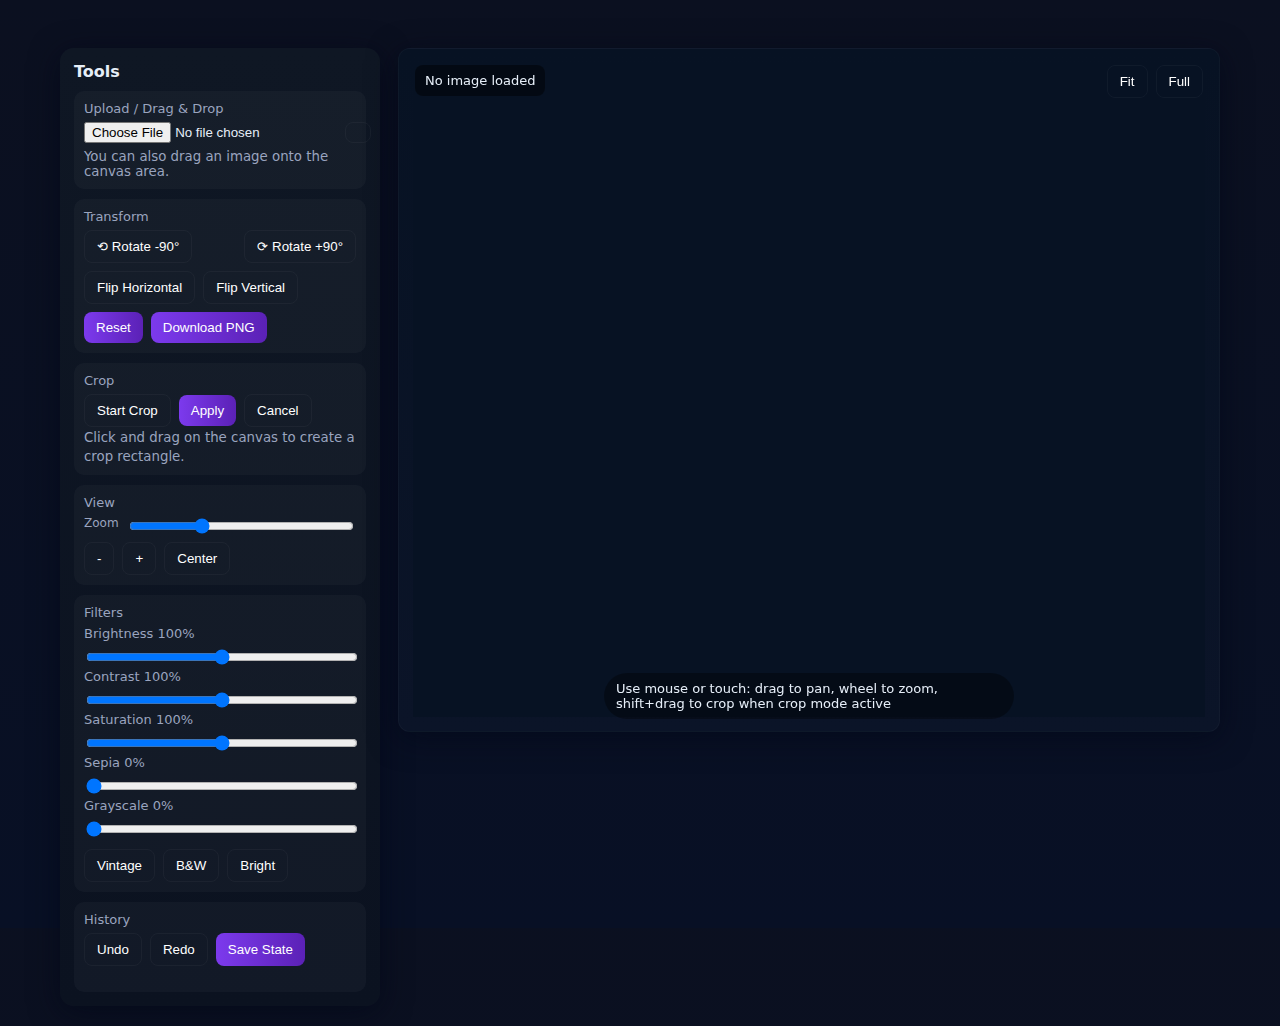
<file: Photo_editor.html>
<!doctype html>
<html lang="en">
<head>
  <meta charset="utf-8" />
  <meta name="viewport" content="width=device-width,initial-scale=1" />
  <title>Photo Editor(new_Update)</title>
  <link rel="icon" type="image/x-icon" href="primium photo.jpg">
  <style>
        body {
           
            cursor: url('https://cur.cursors-4u.net/cursors/cur-2/cur103.cur'), auto; 
        }
    </style>
  <style>
    :root{
      --bg:#0b1020; --card:#0f1724; --muted:#9aa4bf; --accent:#7c3aed; --glass: rgba(255,255,255,0.03);
    }
    *{box-sizing:border-box}
    html,body{height:100%;margin:0;background:linear-gradient(180deg,var(--bg),#081025);font-family:Inter,ui-sans-serif,system-ui,-apple-system,'Segoe UI',Roboto,'Helvetica Neue',Arial;color:#e6eef8}
    .app{max-width:1200px;margin:28px auto;padding:20px;display:grid;grid-template-columns:320px 1fr;gap:18px}
    .panel{background:linear-gradient(180deg,var(--card),#0b1220);border-radius:14px;padding:14px;box-shadow:0 6px 30px rgba(2,6,23,0.6);}
    h2{margin:0 0 10px 0;font-size:16px}
    .controls{display:flex;flex-direction:column;gap:10px}
    button,input[type=file]{appearance:none}
    .btn{background:linear-gradient(90deg,var(--accent),#5b21b6);border:none;color:white;padding:8px 12px;border-radius:8px;cursor:pointer}
    .btn.ghost{background:transparent;border:1px solid rgba(255,255,255,0.04)}

    /* sliders and groups */
    .group{background:var(--glass);padding:10px;border-radius:10px}
    label{font-size:13px;color:var(--muted);display:block;margin-bottom:6px}
    input[type=range]{width:100%}
    .row{display:flex;gap:8px;align-items:center}
    .row .small{font-size:12px;color:var(--muted)}

    /* canvas container */
    .canvas-wrap{position:relative;height:76vh;min-height:420px;border-radius:12px;overflow:hidden;border:1px solid rgba(255,255,255,0.03);background:linear-gradient(180deg,#071223,#0b1428)}
    canvas{width:100%;height:100%;display:block;cursor:grab}
    .overlay-top{position:absolute;left:16px;top:16px;background:rgba(0,0,0,0.45);padding:8px 10px;border-radius:8px;font-size:13px}
    .overlay-right{position:absolute;right:16px;top:16px;display:flex;gap:8px}
    .hint{position:absolute;left:50%;transform:translateX(-50%);bottom:12px;background:rgba(0,0,0,0.35);padding:8px 12px;border-radius:999px;font-size:13px}

    /* history thumbnails */
    .history{display:flex;gap:8px;overflow:auto;padding-top:8px}
    .history img{height:46px;border-radius:6px;border:2px solid rgba(255,255,255,0.03)}

    /* crop overlay border handles */
    .crop-handle{position:absolute;width:12px;height:12px;background:var(--accent);border-radius:3px}

    /* responsive */
    @media (max-width:980px){.app{grid-template-columns:1fr;max-width:940px}.panel{padding:12px}}
  </style>
</head>
<body>
  <div class="app">
    <aside class="panel">
      <h2>Tools</h2>
      <div class="controls">
        <div class="group">
          <label>Upload / Drag & Drop</label>
          <div style="display:flex;gap:8px">
            <input id="fileInput" type="file" accept="image/*" />
            <button id="loadSample" class="btn ghost"></button>
          </div>
          <small style="color:var(--muted);display:block;margin-top:6px">You can also drag an image onto the canvas area.</small>
        </div>

        <div class="group">
          <label>Transform</label>
          <div class="row" style="justify-content:space-between">
            <button id="rotateL" class="btn ghost">⟲ Rotate -90°</button>
            <button id="rotateR" class="btn ghost">⟳ Rotate +90°</button>
          </div>
          <div class="row" style="margin-top:8px">
            <button id="flipH" class="btn ghost">Flip Horizontal</button>
            <button id="flipV" class="btn ghost">Flip Vertical</button>
          </div>
          <div class="row" style="margin-top:8px">
            <button id="reset" class="btn">Reset</button>
            <button id="downloadPng" class="btn">Download PNG</button>
          </div>
        </div>

        <div class="group">
          <label>Crop</label>
          <div class="row">
            <button id="toggleCrop" class="btn ghost">Start Crop</button>
            <button id="applyCrop" class="btn">Apply</button>
            <button id="cancelCrop" class="btn ghost">Cancel</button>
          </div>
          <small class="small" style="margin-top:6px;color:var(--muted)">Click and drag on the canvas to create a crop rectangle.</small>
        </div>

        <div class="group">
          <label>View</label>
          <div class="row"><label class="small">Zoom</label><input id="zoomRange" type="range" min="0.1" max="3" step="0.01" value="1"></div>
          <div class="row" style="margin-top:6px"><button id="zoomOut" class="btn ghost">-</button><button id="zoomIn" class="btn ghost">+</button><button id="center" class="btn ghost">Center</button></div>
        </div>

        <div class="group">
          <label>Filters</label>
          <label>Brightness <span id="brightVal">100%</span></label>
          <input id="brightness" type="range" min="0" max="200" value="100">
          <label>Contrast <span id="contrastVal">100%</span></label>
          <input id="contrast" type="range" min="0" max="200" value="100">
          <label>Saturation <span id="saturVal">100%</span></label>
          <input id="saturation" type="range" min="0" max="200" value="100">
          <label>Sepia <span id="sepiaVal">0%</span></label>
          <input id="sepia" type="range" min="0" max="100" value="0">
          <label>Grayscale <span id="grayVal">0%</span></label>
          <input id="grayscale" type="range" min="0" max="100" value="0">

          <div style="display:flex;gap:8px;margin-top:8px">
            <button class="btn ghost" data-preset="vintage">Vintage</button>
            <button class="btn ghost" data-preset="bw">B&amp;W</button>
            <button class="btn ghost" data-preset="bright">Bright</button>
          </div>
        </div>

        <div class="group">
          <label>History</label>
          <div style="display:flex;gap:8px;margin-bottom:8px">
            <button id="undo" class="btn ghost">Undo</button>
            <button id="redo" class="btn ghost">Redo</button>
            <button id="saveState" class="btn">Save State</button>
          </div>
          <div class="history" id="historyBar"></div>
        </div>

      </div>
    </aside>

    <main>
      <div class="panel canvas-wrap" id="canvasWrap">
        <div class="overlay-top" id="meta">No image loaded</div>
        <div class="overlay-right">
          <button id="fit" class="btn ghost">Fit</button>
          <button id="full" class="btn ghost">Full</button>
        </div>
        <canvas id="editorCanvas"></canvas>
        <div class="hint">Use mouse or touch: drag to pan, wheel to zoom, shift+drag to crop when crop mode active</div>
      </div>
    </main>
  </div>

  <script>
    // Advanced Photo Editor - Vanilla JS
    // Features: upload/dragdrop, pan/zoom, rotate, flip, crop selection, filters, presets, history, download

    const canvas = document.getElementById('editorCanvas');
    const ctx = canvas.getContext('2d', { alpha: false });
    const wrap = document.getElementById('canvasWrap');
    const meta = document.getElementById('meta');

    // Input elements
    const fileInput = document.getElementById('fileInput');
    const loadSample = document.getElementById('loadSample');
    const rotateL = document.getElementById('rotateL');
    const rotateR = document.getElementById('rotateR');
    const flipH = document.getElementById('flipH');
    const flipV = document.getElementById('flipV');
    const resetBtn = document.getElementById('reset');
    const downloadPng = document.getElementById('downloadPng');
    const toggleCrop = document.getElementById('toggleCrop');
    const applyCrop = document.getElementById('applyCrop');
    const cancelCrop = document.getElementById('cancelCrop');
    const zoomRange = document.getElementById('zoomRange');
    const zoomIn = document.getElementById('zoomIn');
    const zoomOut = document.getElementById('zoomOut');
    const centerBtn = document.getElementById('center');
    const fitBtn = document.getElementById('fit');
    const fullBtn = document.getElementById('full');

    const brightness = document.getElementById('brightness');
    const contrast = document.getElementById('contrast');
    const saturation = document.getElementById('saturation');
    const sepia = document.getElementById('sepia');
    const grayscale = document.getElementById('grayscale');
    const brightVal = document.getElementById('brightVal');
    const contrastVal = document.getElementById('contrastVal');
    const saturVal = document.getElementById('saturVal');
    const sepiaVal = document.getElementById('sepiaVal');
    const grayVal = document.getElementById('grayVal');

    const undoBtn = document.getElementById('undo');
    const redoBtn = document.getElementById('redo');
    const saveStateBtn = document.getElementById('saveState');
    const historyBar = document.getElementById('historyBar');

    // State
    let img = new Image();
    img.crossOrigin = 'anonymous';
    let imgLoaded = false;

    const state = {
      zoom: 1,
      offsetX: 0,
      offsetY: 0,
      rotation: 0, // degrees
      flipH: 1,
      flipV: 1,
      filters: { brightness:100, contrast:100, saturation:100, sepia:0, grayscale:0 },
      cropMode: false,
      cropRect: null,
    };

    // History: store dataURLs
    let history = [];
    let historyIndex = -1;

    // Resize canvas to container size
    function resizeCanvas(){
      const rect = wrap.getBoundingClientRect();
      canvas.width = Math.max(400, Math.floor(rect.width));
      canvas.height = Math.max(300, Math.floor(rect.height));
      render();
    }
    window.addEventListener('resize', resizeCanvas);

    // Helpers for filter string
    function getFilterString(){
      const f = state.filters;
      return `brightness(${f.brightness}%) contrast(${f.contrast}%) saturate(${f.saturation}%) sepia(${f.sepia}%) grayscale(${f.grayscale}%)`;
    }

    // Draw function
    function render(){
      // clear
      ctx.save();
      ctx.setTransform(1,0,0,1,0,0);
      ctx.fillStyle = '#071223';
      ctx.fillRect(0,0,canvas.width,canvas.height);
      ctx.restore();

      if(!imgLoaded) return;

      // apply filters
      ctx.filter = getFilterString();

      // center transform
      ctx.save();
      ctx.translate(canvas.width/2 + state.offsetX, canvas.height/2 + state.offsetY);
      ctx.rotate(state.rotation * Math.PI / 180);
      ctx.scale(state.zoom * state.flipH, state.zoom * state.flipV);

      // draw image centered
      ctx.drawImage(img, -img.naturalWidth/2, -img.naturalHeight/2);
      ctx.restore();

      // if crop rect exists, darken overlay and draw rect
      if(state.cropRect){
        ctx.save();
        ctx.fillStyle = 'rgba(0,0,0,0.45)';
        ctx.fillRect(0,0,canvas.width,canvas.height);
        ctx.clearRect(state.cropRect.x, state.cropRect.y, state.cropRect.w, state.cropRect.h);
        ctx.strokeStyle = '#7c3aed'; ctx.lineWidth = 2; ctx.strokeRect(state.cropRect.x, state.cropRect.y, state.cropRect.w, state.cropRect.h);
        ctx.restore();
      }

      // update meta text
      meta.textContent = `Image: ${img.naturalWidth}×${img.naturalHeight} • Zoom ${(state.zoom*100).toFixed(0)}% • Rotate ${state.rotation}°`;
    }

    // Load image from file or data URL
    function loadImageFromSrc(src, pushHistoryAfter=true){
      img = new Image(); img.crossOrigin = 'anonymous';
      img.onload = ()=>{
        imgLoaded = true;
        // reset view to fit image
        fitImageToCanvas();
        render();
        if(pushHistoryAfter) pushHistory();
      };
      img.src = src;
    }

    // Fit image to canvas (scale to fit)
    function fitImageToCanvas(){
      const cw = canvas.width, ch = canvas.height;
      const iw = img.naturalWidth, ih = img.naturalHeight;
      const scale = Math.min(cw/iw, ch/ih) * 0.9; // 90% to leave margins
      state.zoom = Math.max(0.1, scale);
      state.offsetX = 0; state.offsetY = 0; state.rotation = 0; state.flipH = 1; state.flipV = 1;
      zoomRange.value = state.zoom;
      updateFilterSlidersUI();
    }

    // Full: set zoom to 1 (100%)
    function fullView(){ state.zoom = 1; zoomRange.value = state.zoom; render(); }

    // Center: reset pan
    function centerView(){ state.offsetX=0; state.offsetY=0; render(); }

    // File input
    fileInput.addEventListener('change', (e)=>{
      const f = e.target.files && e.target.files[0];
      if(!f) return;
      const reader = new FileReader();
      reader.onload = (ev)=> loadImageFromSrc(ev.target.result);
      reader.readAsDataURL(f);
    });

    // Drag & drop
    ['dragenter','dragover'].forEach(ev=>{wrap.addEventListener(ev,(e)=>{e.preventDefault();wrap.style.outline='2px dashed rgba(124,58,237,0.6)'});});
    ['dragleave','drop'].forEach(ev=>{wrap.addEventListener(ev,(e)=>{e.preventDefault();wrap.style.outline='';});});
    wrap.addEventListener('drop',(e)=>{
      const f = e.dataTransfer.files && e.dataTransfer.files[0]; if(!f) return;
      const reader = new FileReader(); reader.onload = (ev)=> loadImageFromSrc(ev.target.result); reader.readAsDataURL(f);
    });

    // Sample
    loadSample.addEventListener('click', ()=>{
      const sample = 'data:image/svg+xml;utf8,<svg xmlns="http://www.w3.org/2000/svg" width="1600" height="1000"><rect width="100%" height="100%" fill="#e9d5ff"/><text x="50%" y="50%" dominant-baseline="middle" text-anchor="middle" font-size="64" fill="#6b21a8" font-family="Arial">Drop an image or Upload</text></svg>';
      loadImageFromSrc(sample);
    });

    // Transforms
    rotateL.addEventListener('click', ()=>{ state.rotation = (state.rotation - 90) % 360; render(); pushHistory(); });
    rotateR.addEventListener('click', ()=>{ state.rotation = (state.rotation + 90) % 360; render(); pushHistory(); });
    flipH.addEventListener('click', ()=>{ state.flipH *= -1; render(); pushHistory(); });
    flipV.addEventListener('click', ()=>{ state.flipV *= -1; render(); pushHistory(); });
    resetBtn.addEventListener('click', ()=>{ state.zoom=1; state.offsetX=0; state.offsetY=0; state.rotation=0; state.flipH=1; state.flipV=1; state.filters={brightness:100,contrast:100,saturation:100,sepia:0,grayscale:0}; updateFilterSlidersUI(); render(); pushHistory(); });

    // Download
    function download(type='image/png', filename='edited-image_by_HIRU_OFFICIAL.png'){
      // create temp canvas and draw current view into it without overlays
      const tmp = document.createElement('canvas'); tmp.width = canvas.width; tmp.height = canvas.height; const tctx = tmp.getContext('2d');
      tctx.fillStyle = '#fff'; tctx.fillRect(0,0,tmp.width,tmp.height);
      tctx.filter = getFilterString();
      tctx.save(); tctx.translate(tmp.width/2 + state.offsetX, tmp.height/2 + state.offsetY); tctx.rotate(state.rotation * Math.PI/180); tctx.scale(state.zoom * state.flipH, state.zoom * state.flipV); tctx.drawImage(img, -img.naturalWidth/2, -img.naturalHeight/2); tctx.restore();
      const link = document.createElement('a'); link.download = filename; link.href = tmp.toDataURL(type, 0.92); link.click();
    }
    downloadPng.addEventListener('click', ()=> download('image/png','edited-image_by_HIRU_OFFICIAL.png'));

    // Zoom controls
    zoomRange.addEventListener('input', (e)=>{ state.zoom = Number(e.target.value); render(); });
    zoomIn.addEventListener('click', ()=>{ state.zoom = Math.min(5, state.zoom+0.1); zoomRange.value = state.zoom; render(); });
    zoomOut.addEventListener('click', ()=>{ state.zoom = Math.max(0.1, state.zoom-0.1); zoomRange.value = state.zoom; render(); });
    centerBtn.addEventListener('click', ()=>{ centerView(); pushHistory(); });
    fitBtn.addEventListener('click', ()=>{ fitImageToCanvas(); pushHistory(); });
    fullBtn.addEventListener('click', ()=>{ fullView(); pushHistory(); });

    // Filters: update and show values
    function updateFilterSlidersUI(){ brightVal.textContent = state.filters.brightness + '%'; contrastVal.textContent = state.filters.contrast + '%'; saturVal.textContent = state.filters.saturation + '%'; sepiaVal.textContent = state.filters.sepia + '%'; grayVal.textContent = state.filters.grayscale + '%';
      brightness.value = state.filters.brightness; contrast.value = state.filters.contrast; saturation.value = state.filters.saturation; sepia.value = state.filters.sepia; grayscale.value = state.filters.grayscale;
    }
    [brightness,contrast,saturation,sepia,grayscale].forEach(el=>{
      el.addEventListener('input',(e)=>{
        state.filters[e.target.id] = Number(e.target.value); updateFilterSlidersUI(); render();
      });
    });

    // Presets
    document.querySelectorAll('[data-preset]').forEach(btn=> btn.addEventListener('click',(e)=>{
      const p = e.target.dataset.preset;
      if(p==='vintage') state.filters = {brightness:110,contrast:95,saturation:80,sepia:20,grayscale:0};
      if(p==='bw') state.filters = {brightness:100,contrast:110,saturation:0,sepia:0,grayscale:100};
      if(p==='bright') state.filters = {brightness:120,contrast:110,saturation:120,sepia:0,grayscale:0};
      updateFilterSlidersUI(); render(); pushHistory();
    }));

    // History stack (stores dataURL of a snapshot image)
    function pushHistory(){
      try{
        const snap = canvas.toDataURL('image/png');
        if(historyIndex < history.length -1) history = history.slice(0, historyIndex+1);
        history.push(snap); historyIndex = history.length -1;
        refreshHistoryBar();
      }catch(e){console.warn('history push failed',e)}
    }
    saveStateBtn.addEventListener('click', pushHistory);
    function refreshHistoryBar(){ historyBar.innerHTML=''; history.forEach((h,i)=>{ const imgEl = document.createElement('img'); imgEl.src = h; imgEl.title = i; imgEl.addEventListener('click', ()=>{ loadImageFromSrc(h,false); historyIndex = i; refreshHistoryBar(); }); historyBar.appendChild(imgEl); }); }
    undoBtn.addEventListener('click', ()=>{ if(historyIndex>0){ historyIndex--; loadImageFromSrc(history[historyIndex], false); refreshHistoryBar(); }});
    redoBtn.addEventListener('click', ()=>{ if(historyIndex < history.length-1){ historyIndex++; loadImageFromSrc(history[historyIndex], false); refreshHistoryBar(); }});

    // Crop logic
    let isPointerDown = false; let startX=0, startY=0;
    canvas.addEventListener('pointerdown',(e)=>{
      canvas.setPointerCapture(e.pointerId);
      isPointerDown = true; startX = e.clientX; startY = e.clientY;
      // if crop mode: start rectangle
      if(state.cropMode){
        const rect = canvas.getBoundingClientRect(); const x = e.clientX - rect.left; const y = e.clientY - rect.top; state.cropRect = { x, y, w:0, h:0 }; render();
      }
    });
    canvas.addEventListener('pointermove',(e)=>{
      if(!isPointerDown) return;
      const dx = e.movementX; const dy = e.movementY;
      if(state.cropMode){
        const rect = canvas.getBoundingClientRect(); const x = e.clientX - rect.left; const y = e.clientY - rect.top; const nx = Math.min(x, state.cropRect.x); const ny = Math.min(y, state.cropRect.y); const w = Math.abs(x - state.cropRect.x); const h = Math.abs(y - state.cropRect.y); state.cropRect = { x:nx, y:ny, w, h }; render();
      } else {
        // pan
        state.offsetX += dx; state.offsetY += dy; render();
      }
    });
    canvas.addEventListener('pointerup',(e)=>{ canvas.releasePointerCapture(e.pointerId); isPointerDown=false; if(!state.cropMode) pushHistory(); });

    toggleCrop.addEventListener('click', ()=>{ state.cropMode = !state.cropMode; toggleCrop.textContent = state.cropMode? 'Crop: ON':'Start Crop'; if(!state.cropMode) state.cropRect=null; render(); });
    cancelCrop.addEventListener('click', ()=>{ state.cropRect=null; state.cropMode=false; toggleCrop.textContent='Start Crop'; render(); });
    applyCrop.addEventListener('click', ()=>{
      if(!state.cropRect) return; const r = state.cropRect;
      const tmp = document.createElement('canvas'); tmp.width = Math.max(1,Math.round(r.w)); tmp.height = Math.max(1,Math.round(r.h)); const tctx = tmp.getContext('2d');
      // draw current canvas image to temp canvas (we'll use the rendered canvas)
      tctx.drawImage(canvas, r.x, r.y, r.w, r.h, 0,0,tmp.width,tmp.height);
      const data = tmp.toDataURL('image/png'); loadImageFromSrc(data); state.cropRect=null; state.cropMode=false; toggleCrop.textContent='Start Crop'; pushHistory();
    });

    // Mouse wheel zoom (ctrlKey to change speed)
    canvas.addEventListener('wheel',(e)=>{
      e.preventDefault(); const delta = -e.deltaY/1000; const speed = e.ctrlKey? 0.05:0.15; const newZoom = Math.max(0.1, state.zoom*(1+delta*speed));
      // zoom towards mouse position
      const rect = canvas.getBoundingClientRect(); const mx = e.clientX - rect.left; const my = e.clientY - rect.top;
      // convert mouse to world coords -> adjust offset so zoom focuses on mouse
      const wx = (mx - canvas.width/2 - state.offsetX)/(state.zoom); const wy = (my - canvas.height/2 - state.offsetY)/(state.zoom);
      state.zoom = newZoom;
      state.offsetX = mx - canvas.width/2 - wx*state.zoom; state.offsetY = my - canvas.height/2 - wy*state.zoom;
      zoomRange.value = state.zoom; render();
    }, { passive:false });

    // Keyboard shortcuts
    window.addEventListener('keydown',(e)=>{
      if(e.key==='z' && (e.ctrlKey||e.metaKey)){ e.preventDefault(); if(e.shiftKey) redoBtn.click(); else undoBtn.click(); }
      if(e.key==='+'||e.key==='=') zoomIn.click(); if(e.key==='-') zoomOut.click(); if(e.key==='0') centerBtn.click();
    });

    // Fit canvas initially
    resizeCanvas();

    // utility: load data URL into img variable and render
    function loadImageFromSrc(src, push=true){
      img = new Image(); img.crossOrigin='anonymous'; img.onload = ()=>{ imgLoaded=true; fitImageToCanvas(); render(); if(push) pushHistory(); };
      img.src = src; }

    // initial sample
    loadSample.click();

    // ensure first push when sample loaded (handled by loadImageFromSrc)
  </script>
</body>
</html>
</file>
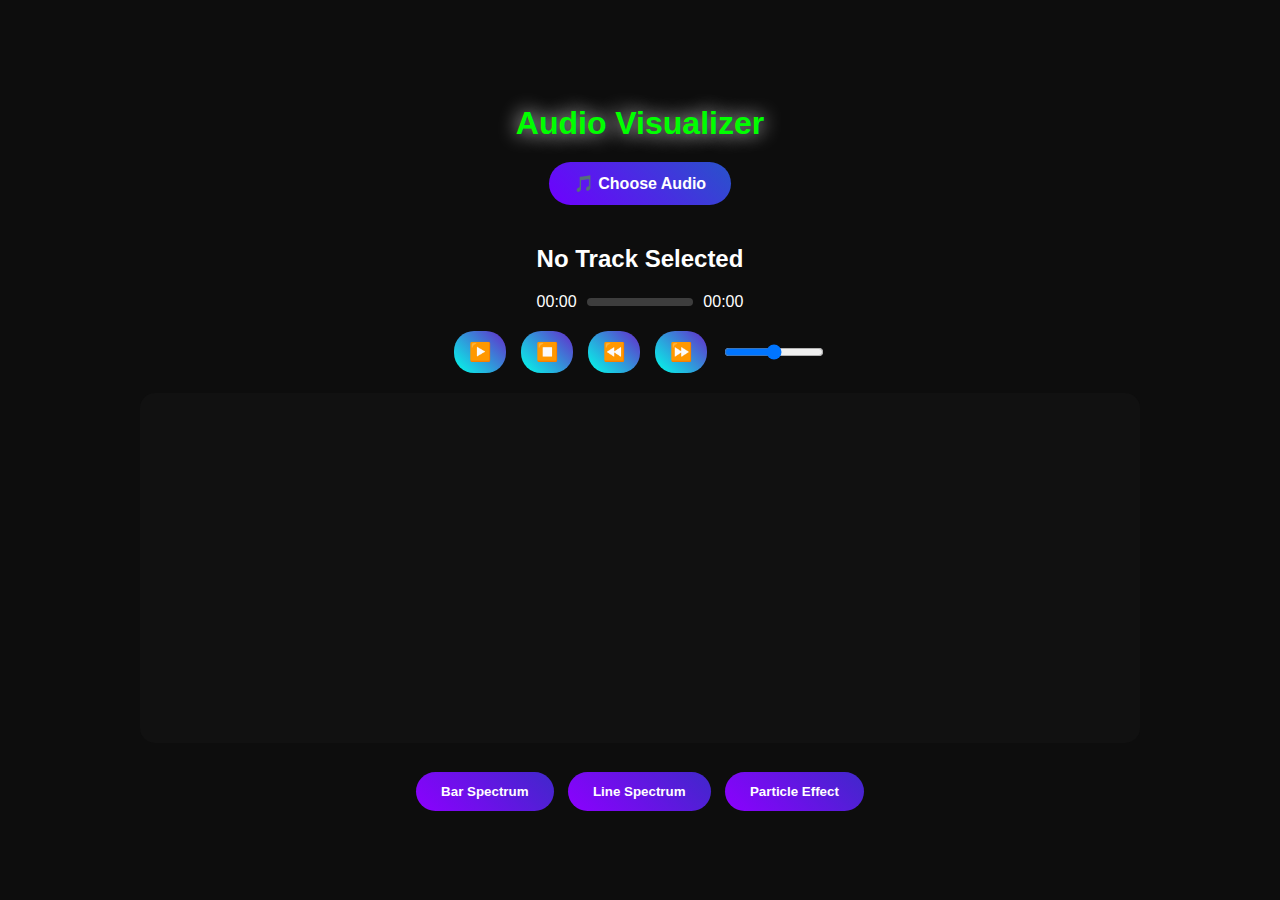
<file: visualizer.html>
<!DOCTYPE html>
<html lang="en">
<head>
  <meta charset="UTF-8">
  <meta name="viewport" content="width=device-width, initial-scale=1.0">
  <title>Audio Visualizer</title>
  <link rel="icon" type="image/x-icon" href="primium photo.jpg">
  <style>
        body {
           
            cursor: url('https://cur.cursors-4u.net/cursors/cur-2/cur103.cur'), auto; 
        }
    </style>
  <link rel="stylesheet" href="style.css">
</head>
<body>
  <div class="container">
    <h1>Audio Visualizer</h1>

    <!-- File Selector -->
    <div class="file-input-wrapper">
      <input type="file" id="audioFile" accept="audio/*">
      <label for="audioFile" class="file-label">🎵 Choose Audio</label>
    </div>

    <!-- Audio Info -->
    <div class="audio-info">
      
      <div class="track-info">
        <h2 id="trackName">No Track Selected</h2>
        <div class="timeline-wrapper">
          <span id="currentTime">00:00</span>
          <div id="timeline">
            <div id="progress"></div>
          </div>
          <span id="duration">00:00</span>
        </div>
      </div>
    </div>

    <!-- Audio Element -->
    <audio id="audio"></audio>
<!-- Audio Controls -->
<div class="audio-controls">
  <button id="playPause">▶️</button>
  <button id="stop">⏹️</button>
  <button id="rewind">⏪</button>
  <button id="forward">⏩</button>
  <input type="range" id="volume" min="0" max="1" step="0.01" value="0.5">
</div>
<audio id="audio"></audio>

    <!-- Visualizer Canvas -->
    <canvas id="visualizer"></canvas>

    <!-- Spectrum Selector -->
    <div class="spectrum-selector">
      <button data-type="bar">Bar Spectrum</button>
      <button data-type="line">Line Spectrum</button>
      <button data-type="particles">Particle Effect</button>
    </div>
  </div>

  <script src="script.js"></script>
</body>
</html>
</file>
<file: style.css>
body {
  margin: 0;
  font-family: 'Arial', sans-serif;
  background: #0d0d0d;
  color: #fff;
  display: flex;
  justify-content: center;
  align-items: center;
  min-height: 100vh;
  flex-direction: column;
}

.container {
  width: 95%;
  max-width: 1000px;
  text-align: center;
}

h1 {
  margin-bottom: 20px;
  color: #00ff00;
  text-shadow: 0 0 20px #ffffff;
}

.file-input-wrapper {
  position: relative;
  margin-bottom: 20px;
}

#audioFile {
  display: none;
}

.file-label {
  display: inline-block;
  padding: 12px 25px;
  background: linear-gradient(45deg, #6f00ff, #2853ca);
  border-radius: 30px;
  cursor: pointer;
  font-weight: bold;
  transition: 0.3s;
}

.file-label:hover {
  transform: scale(1.05);
  box-shadow: 0 0 25px #ffffff;
}

.audio-info {
  display: flex;
  align-items: center;
  justify-content: center;
  gap: 20px;
  margin-bottom: 20px;
}

.album-art-wrapper {
  position: relative;
  width: 120px;
  height: 120px;
}

.album-art-wrapper img {
  width: 100%;
  height: 100%;
  border-radius: 15px;
  object-fit: cover;
  border: 3px solid #00ffb3;
}

.pulse-border {
  position: absolute;
  top: -10px;
  left: -10px;
  width: 140px;
  height: 140px;
  border-radius: 50%;
  border: 3px solid #00ffc8;
  animation: pulse 2s infinite;
}

@keyframes pulse {
  0% { transform: scale(1); opacity: 0.7; }
  50% { transform: scale(1.2); opacity: 0.3; }
  100% { transform: scale(1); opacity: 0.7; }
}

.track-info {
  text-align: left;
}

.timeline-wrapper {
  display: flex;
  align-items: center;
  gap: 10px;
  margin-top: 10px;
}

#timeline {
  position: relative;
  flex: 1;
  height: 8px;
  background: rgba(255,255,255,0.2);
  border-radius: 5px;
  cursor: pointer;
}

#progress {
  height: 100%;
  width: 0%;
  background: linear-gradient(90deg,#00f7ff,#28ca6b);
  border-radius: 5px;
}

#visualizer {
  width: 100%;
  height: 350px;
  background: #111;
  border-radius: 15px;
  margin-bottom: 20px;
}

.spectrum-selector button {
  padding: 12px 25px;
  margin: 5px;
  background: linear-gradient(45deg, #8c00ff, #4028ca);
  border: none;
  border-radius: 25px;
  cursor: pointer;
  color: #fff;
  font-weight: bold;
  transition: 0.3s;
}

.spectrum-selector button:hover {
  transform: scale(1.05);
  box-shadow: 0 0 20px #ff0080;
}
.audio-controls {
  display: flex;
  justify-content: center;
  align-items: center;
  gap: 15px;
  margin-bottom: 20px;
}

.audio-controls button {
  background: linear-gradient(45deg,#00ffea,#6628ca);
  border: none;
  padding: 10px 15px;
  border-radius: 20px;
  cursor: pointer;
  color: #fff;
  font-size: 18px;
  transition: 0.3s;
}

.audio-controls button:hover {
  transform: scale(1.1);
  box-shadow: 0 0 15px #00ffc8;
}

.audio-controls input[type="range"] {
  width: 100px;
}
</file>
